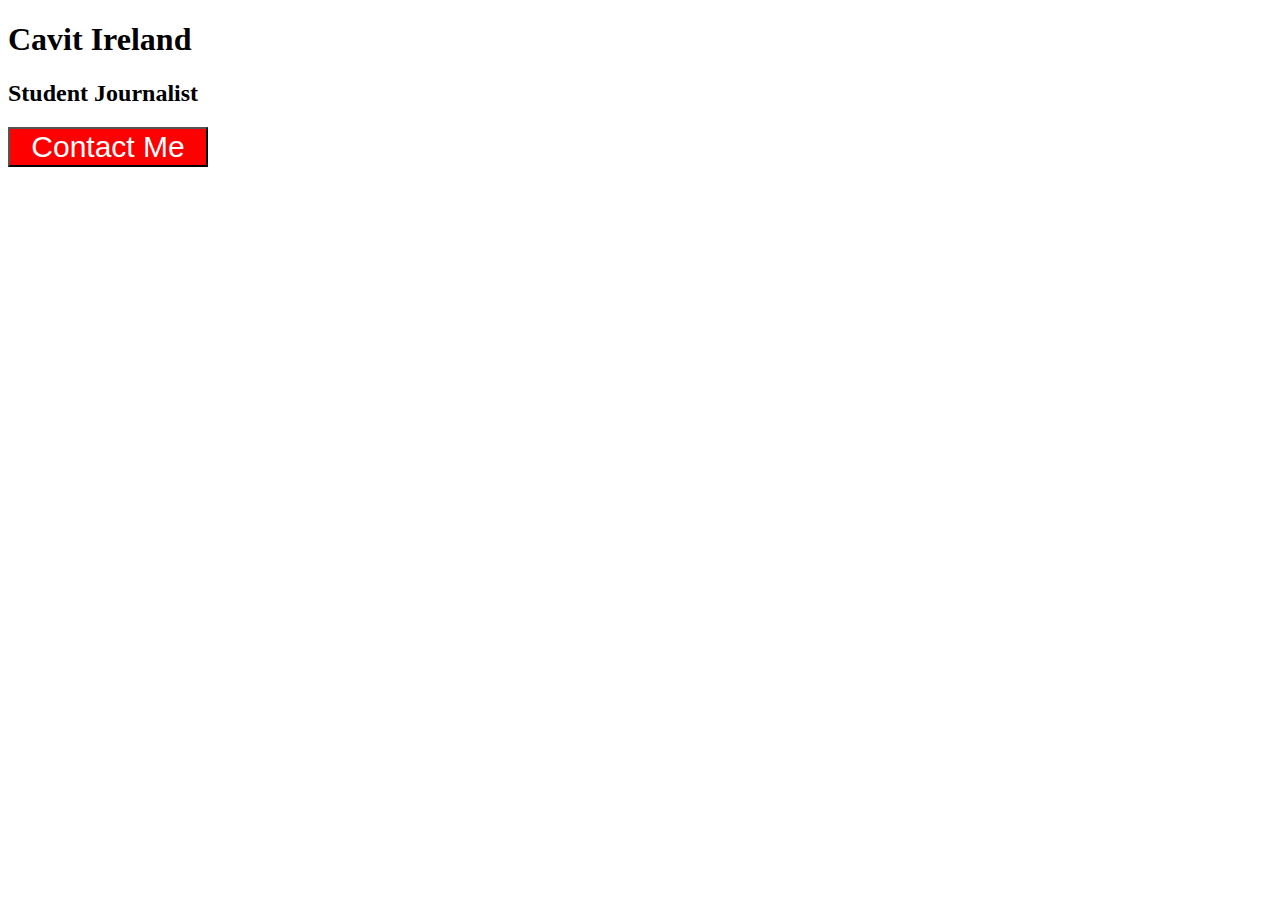
<file: button-assignment/index.html>
<!DOCTYPE html>
<html lang="en">
<head>    
    <title>Cavit Ireland Button</title>
</head>
    
    
<body>
    <h1>Cavit Ireland</h1>
    <h2>Student Journalist</h2>
    <button>Contact Me</button>
    <link href="style.css" rel="stylesheet" />
</body>
    
</html>
</file>
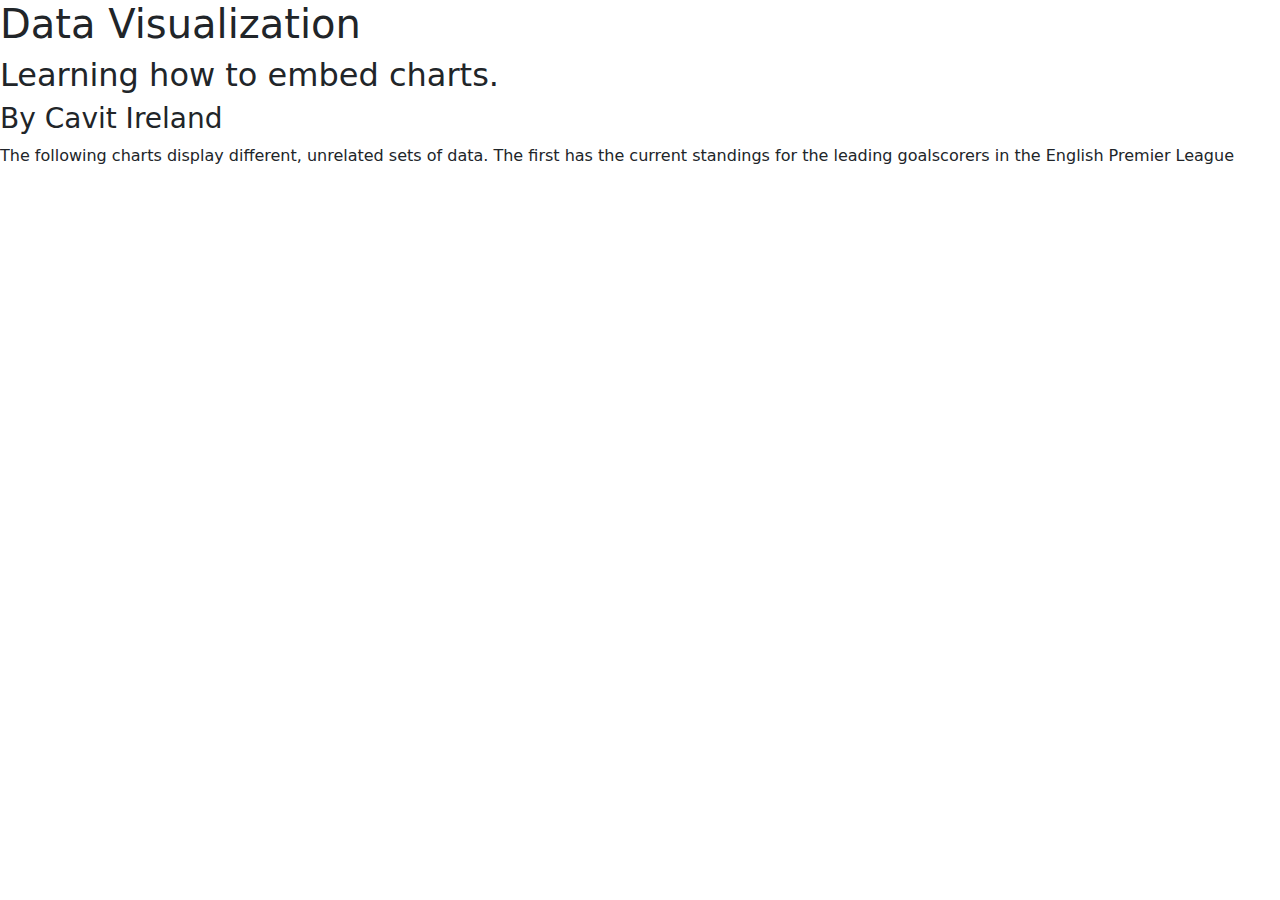
<file: data-visualization-assignment/index.html>
<!DOCTYPE html>
<html lang="en">
 
<head>
    
    <meta charset="utf-8">
    <meta name="viewport" content="width=device-width, initial-scale=1, shrink-to-fit=no">

<!-- Bootstrap CSS -->
<link href="https://cdn.jsdelivr.net/npm/bootstrap@5.3.3/dist/css/bootstrap.min.css" rel="stylesheet" integrity="sha384-QWTKZyjpPEjISv5WaRU9OFeRpok6YctnYmDr5pNlyT2bRjXh0JMhjY6hW+ALEwIH" crossorigin="anonymous">

    
</head>

<body>

    <h1>Data Visualization</h1>
    <h2>Learning how to embed charts.</h2>
    <h3>By Cavit Ireland</h3>
    <p>The following charts display different, unrelated sets of data. The first has the current standings for the leading goalscorers in the English Premier League</p>

<div class="flourish-embed flourish-chart" data-src="visualisation/17568755"><script src="https://public.flourish.studio/resources/embed.js"></script></div>

</body>
    
</html>
</file>
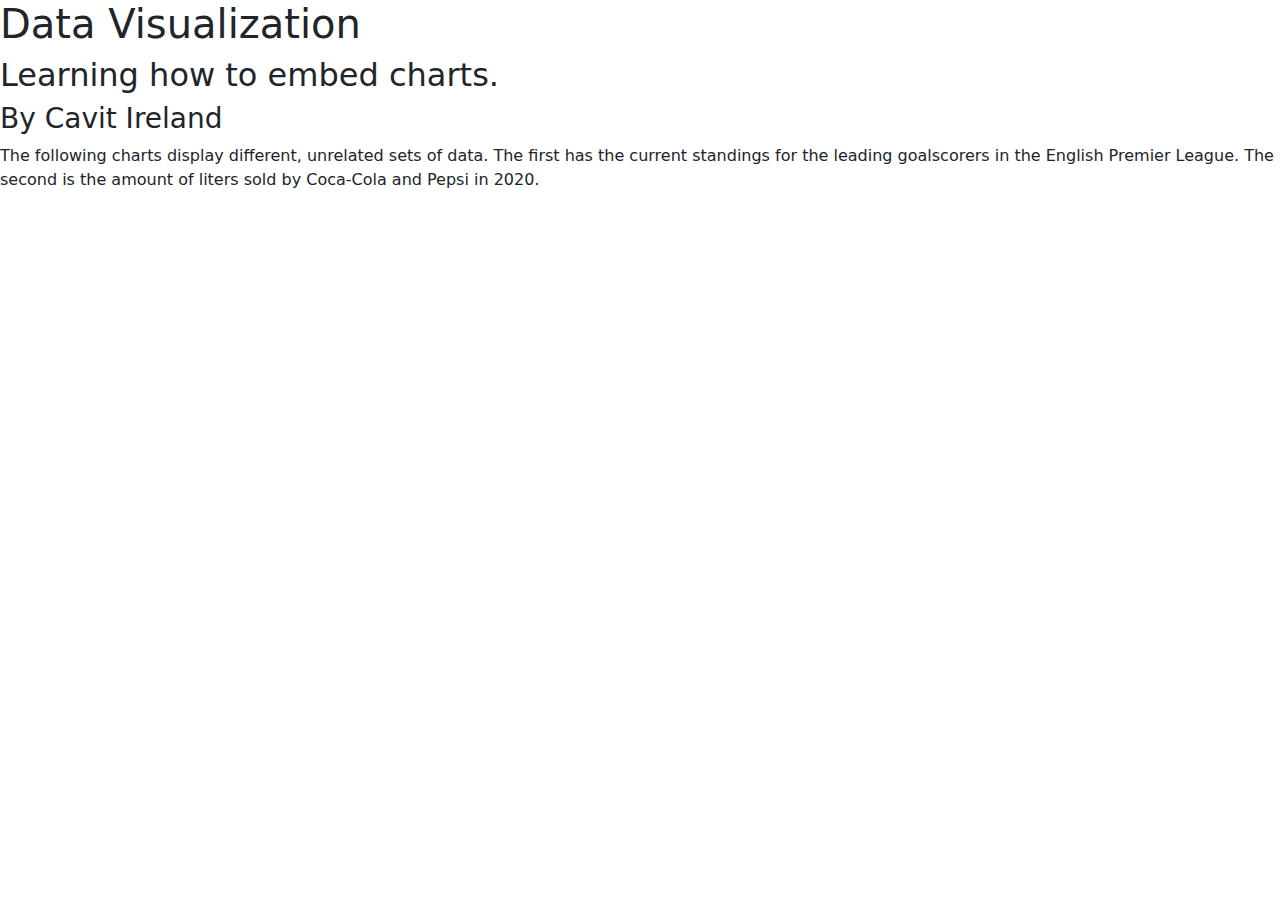
<file: data-viz-project/index.html>
<!DOCTYPE html>
<html lang="en">
 
<head>
    
    <meta charset="utf-8">
    <meta name="viewport" content="width=device-width, initial-scale=1, shrink-to-fit=no">

<!-- Bootstrap CSS -->
<link href="https://cdn.jsdelivr.net/npm/bootstrap@5.3.3/dist/css/bootstrap.min.css" rel="stylesheet" integrity="sha384-QWTKZyjpPEjISv5WaRU9OFeRpok6YctnYmDr5pNlyT2bRjXh0JMhjY6hW+ALEwIH" crossorigin="anonymous">

    
</head>

<body>

    <h1>Data Visualization</h1>
    <h2>Learning how to embed charts.</h2>
    <h3>By Cavit Ireland</h3>
    <p>The following charts display different, unrelated sets of data. The first has the current standings for the leading goalscorers in the English Premier League. The second is the amount of liters sold by Coca-Cola and Pepsi in 2020.</p>

<div class="flourish-embed flourish-chart" data-src="visualisation/17568755"><script src="https://public.flourish.studio/resources/embed.js"></script></div>
<div class="flourish-embed flourish-chart" data-src="visualisation/17657536"><script src="https://public.flourish.studio/resources/embed.js"></script></div>
</body>
    
</html>
</file>
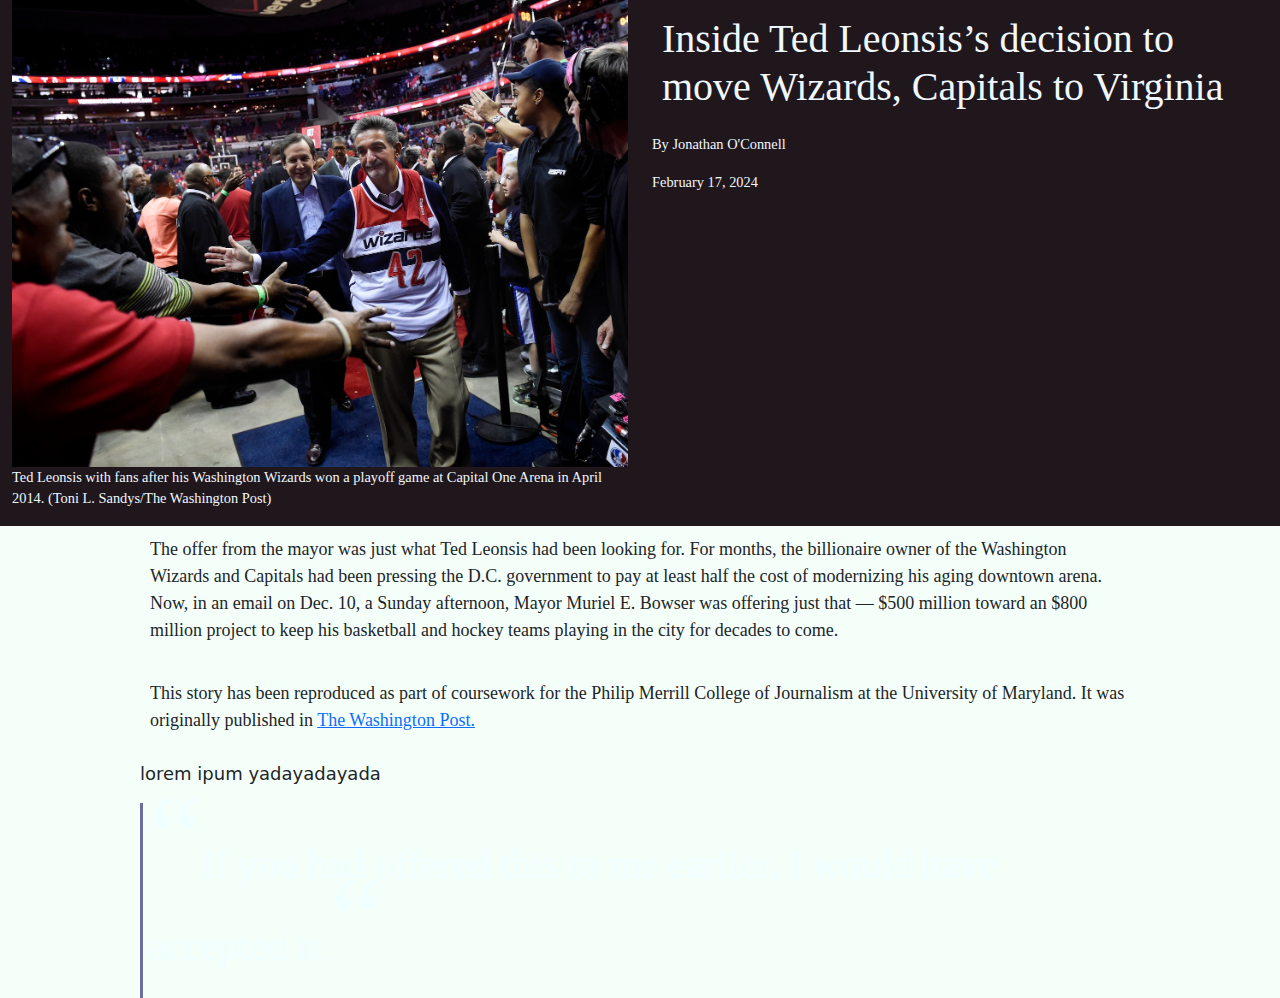
<file: final-project/index.html>
<!doctype html>
<html lang="en">
    <head>
        <meta charset="utf-8" />
        <meta
            name="viewport"
            content="width=device-width, initial-scale=1, shrink-to-fit=no" />

        <!-- Bootstrap CSS -->
        <link
            href="https://cdn.jsdelivr.net/npm/bootstrap@5.3.3/dist/css/bootstrap.min.css"
            rel="stylesheet"
            integrity="sha384-QWTKZyjpPEjISv5WaRU9OFeRpok6YctnYmDr5pNlyT2bRjXh0JMhjY6hW+ALEwIH"
            crossorigin="anonymous" />

        <link href="style.css" rel="stylesheet" />
    </head>

    <body>
        <div class="container-fluid" id="topper">
            <div class="row">
                <div class="col-sm-6">
                    <img src="ted.leonsis.jpeg" alt="owner" class="image" />
                    <p class="caption" id="hifive">
                        Ted Leonsis with fans after his Washington Wizards won a
                        playoff game at Capital One Arena in April 2014. (Toni
                        L. Sandys/The Washington Post)
                    </p>
                </div>

                <div class="col-sm-6">
                    <h1>
                        Inside Ted Leonsis’s decision to move Wizards, Capitals
                        to Virginia
                    </h1>
                    <p class="caption" id="byline">By Jonathan O'Connell</p>
                    <p class="caption" id="date">February 17, 2024</p>
                   
                </div>
            </div>
        </div>
        <div class="container-fluid" id="content">
            <div class="row">
                <div class="col">
                     <p class="bodyparagraph">
                        The offer from the mayor was just what Ted Leonsis had
                        been looking for. For months, the billionaire owner of
                        the Washington Wizards and Capitals had been pressing
                        the D.C. government to pay at least half the cost of
                        modernizing his aging downtown arena. Now, in an email
                        on Dec. 10, a Sunday afternoon, Mayor Muriel E. Bowser
                        was offering just that — $500 million toward an $800
                        million project to keep his basketball and hockey teams
                        playing in the city for decades to come.
                    </p>
                    <p class="bodyparagraph">
                        This story has been reproduced as part of coursework for
                        the Philip Merrill College of Journalism at the
                        University of Maryland. It was originally published in
                        <a
                            href="https://www.washingtonpost.com/investigations/2024/02/17/wizards-capitals-leonsis-bowser-youngkin/"
                            target="_blank"
                            >The Washington Post.</a
                        >
                    </p>
                    <p>lorem ipum yadayadayada</p>
                    <div class="pullquote">
                        <p>
                            <span class="quotemark">&ldquo;</span>If you had
                            offered this to me earlier, I would have accepted
                            it.<span class="quotemark">&ldquo;</span>
                        </p>
                    </div>
                </div>
            </div>
        </div>
    </body>
</html>
</file>
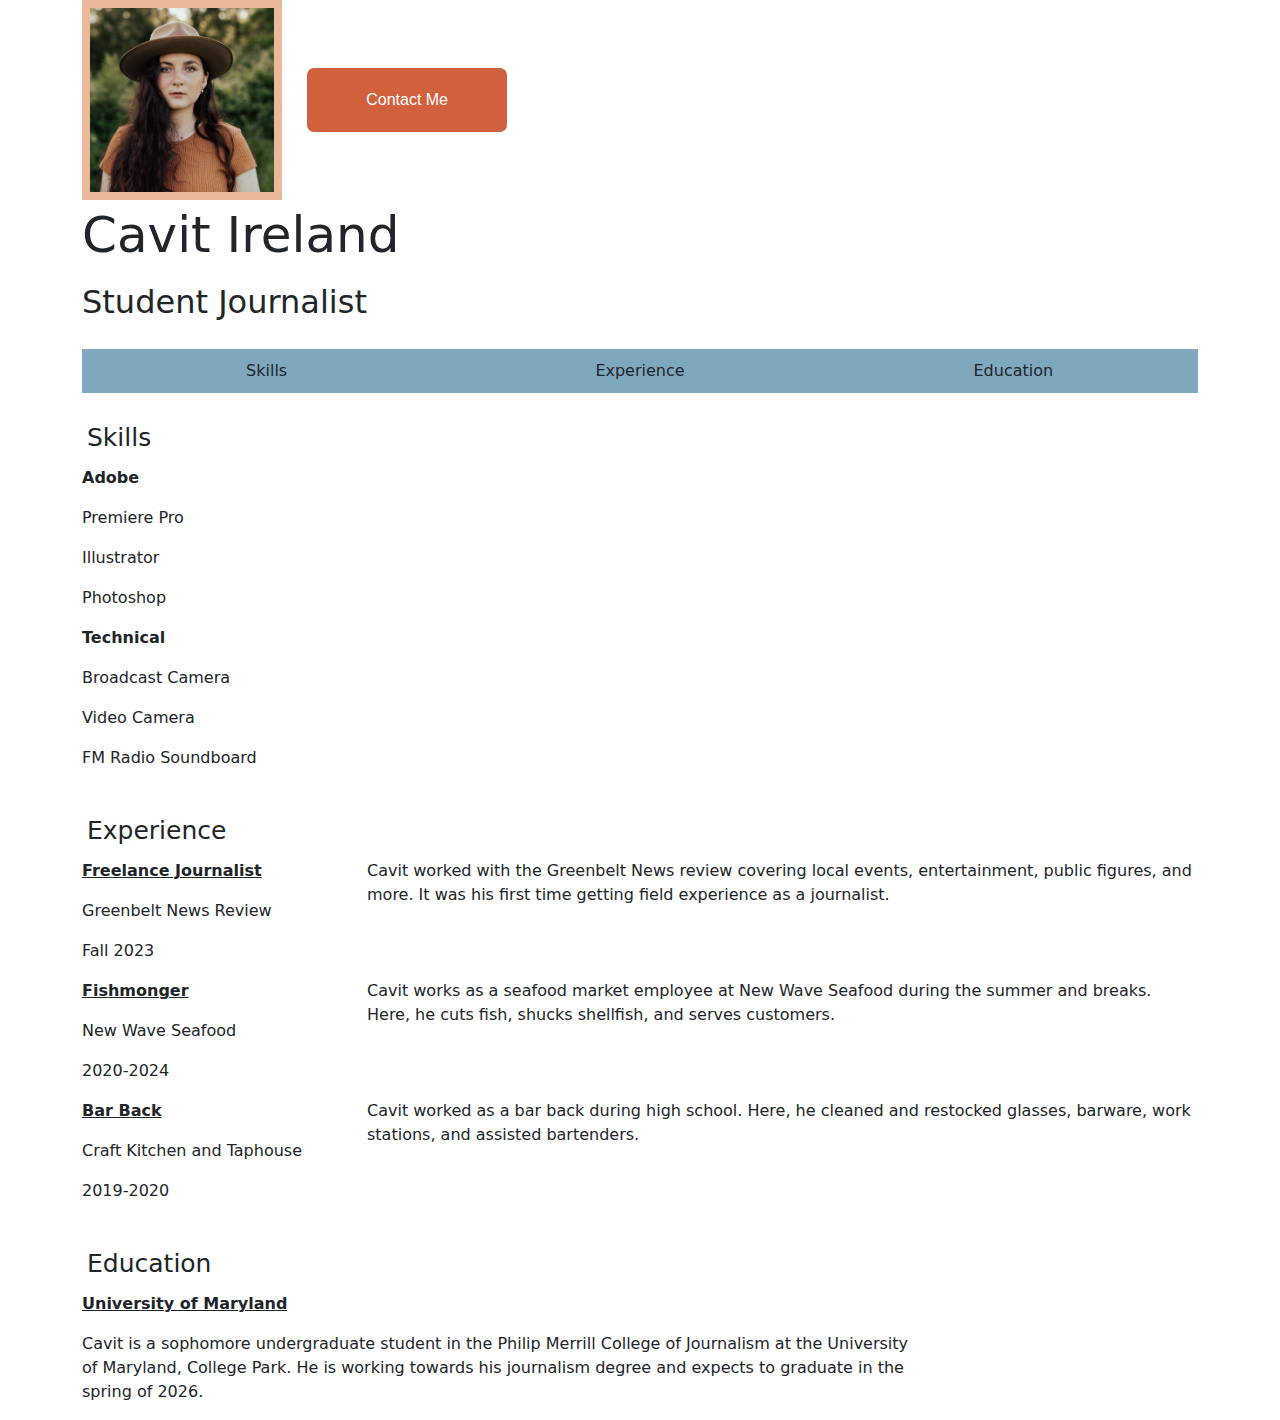
<file: online-portfolio/index.html>
<!DOCTYPE html>
<html lang="en">
    <head>
        <meta charset="UTF-8" />
        <title>Cavit Ireland Portfolio</title>
        <link rel="preconnect" href="https://fonts.googleapis.com" />
        <link rel="preconnect" href="https://fonts.gstatic.com" crossorigin />
        <link
            href="https://fonts.googleapis.com/css2?family=Martian+Mono:wght@100..800&family=Source+Code+Pro:ital,wght@0,200..900;1,200..900&display=swap"
            rel="stylesheet" />

        <link
            href="https://cdn.jsdelivr.net/npm/bootstrap@5.3.3/dist/css/bootstrap.min.css"
            rel="stylesheet"
            integrity="sha384-QWTKZyjpPEjISv5WaRU9OFeRpok6YctnYmDr5pNlyT2bRjXh0JMhjY6hW+ALEwIH"
            crossorigin="anonymous" />
        <meta name="viewport" content="width=device-width, initial-scale=1" />
        <link href="style.css" rel="stylesheet" />
    </head>
    <body>
        <div class="container" id="topper">
            <div class="row">
                <div class="col-sm-9">
                    <img
                        src="online-portfolio-image.jpeg"
                        alt="cavit ireland headshot" />
                    <button>Contact Me</button>
                </div>

                <div class="col-sm-9"><h1>Cavit Ireland</h1></div>
                <h2>Student Journalist</h2>
            </div>
        </div>
        <div class="container">
            <div class="row">
                <div class="col-6"></div>
                <div class="col-6"></div>
            </div>
            <div class="container-fluid" id="nav">
                <div class="row">
                    <div class="col-4" id="skillsnav" a href="#skills">
                        Skills
                    </div>
                    <div class="col-4" id="expnav" a href="#experience">
                        Experience
                    </div>
                    <div class="col-4" id="edunav" a href="#education">
                        Education
                    </div>
                </div>
            </div>
        </div>
        <div class="container">
            <div class="row">
                <div class="col-2"><h3 id="skills">Skills</h3></div> </div>
            <div class="row">
                <div class="col-md-12"><p id="adobe">Adobe</p>
                <p>Premiere Pro</p>
                    <p>Illustrator</p>
                    <p>Photoshop</p>
                    
                    <p id=tech>Technical</p>
                    <p id=broadcast> Broadcast Camera </p>
                    <p id=videocam> Video Camera</p>
                    <p id=radio> FM Radio Soundboard</p>
                </div>
            </div>
                
                <div class="row">
                    <div class="col-2"><h4 id="experience">Experience</h4></div>                    
                    </div>
            <div class="row">
            <div class="col-sm-3">
                <p class="jobtitle" id="jobtitle">Freelance Journalist</p>
                <p>Greenbelt News Review</p>
                <p>Fall 2023</p>  
                </div>
                <div class="col-sm-9">
                <p>Cavit worked with the Greenbelt News review covering local events, entertainment, public figures, and more. It was his first time getting field experience as a journalist.</p></div>
            </div>
              <div class="row">
            <div class="col-sm-3">
                <p class="jobtitle" id="jobtitle">Fishmonger</p>
                <p>New Wave Seafood</p>
                <p>2020-2024</p>  
                </div>
                  <div class="col-sm-9">
                <p>Cavit  works as a seafood market employee at New Wave Seafood during the summer and breaks. Here, he cuts fish, shucks shellfish, and serves customers.</p></div>
            </div>
             <div class="row">
            <div class="col-sm-3">
                <p class="jobtitle" id="jobtitle">Bar Back</p>
                <p>Craft Kitchen and Taphouse</p>
                <p>2019-2020</p>  
                </div>
                  <div class="col-sm-9">
                <p>Cavit  worked as a bar back during high school. Here, he cleaned and restocked glasses, barware, work stations, and assisted bartenders.</p></div>
            </div>
                    
              
                <div class="row">
                    <div class="col-2"><h5 id="education">Education</h5></div>
                    <p id= "umd">University of Maryland</p>
                </div>
            <div class="col-sm-9">
                <p>Cavit is a sophomore undergraduate student in the Philip Merrill College of Journalism at the University of Maryland, College Park. He is working towards his journalism degree and expects to graduate in the spring of 2026.</p>
            </div>
        </div>
    </body>
</html>
</file>
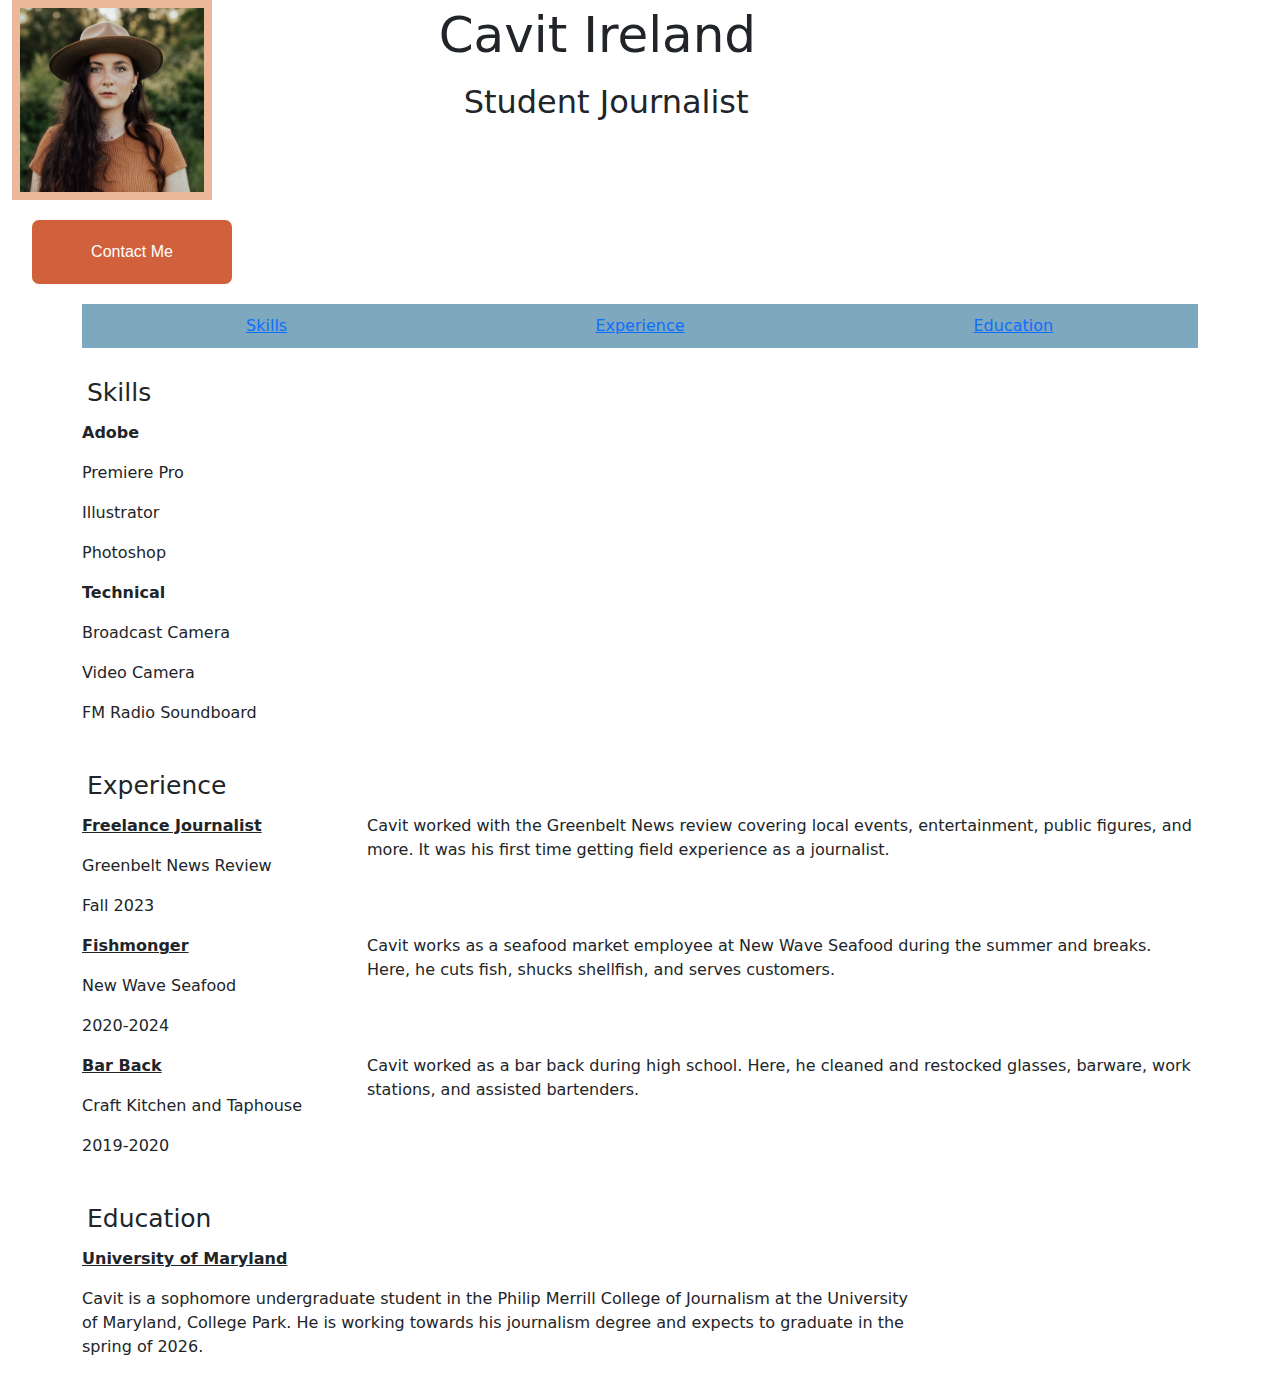
<file: Ireland - Online Portfolio/online-portfolio/index.html>
<!DOCTYPE html>
<html lang="en">
    <head>
        <meta charset="UTF-8" />
        <title>Cavit Ireland Portfolio</title>
        <link rel="preconnect" href="https://fonts.googleapis.com" />
        <link rel="preconnect" href="https://fonts.gstatic.com" crossorigin />
        <link
            href="https://fonts.googleapis.com/css2?family=Martian+Mono:wght@100..800&family=Source+Code+Pro:ital,wght@0,200..900;1,200..900&display=swap"
            rel="stylesheet" />

        <link
            href="https://cdn.jsdelivr.net/npm/bootstrap@5.3.3/dist/css/bootstrap.min.css"
            rel="stylesheet"
            integrity="sha384-QWTKZyjpPEjISv5WaRU9OFeRpok6YctnYmDr5pNlyT2bRjXh0JMhjY6hW+ALEwIH"
            crossorigin="anonymous" />
        <meta name="viewport" content="width=device-width, initial-scale=1" />
        <link href="style.css" rel="stylesheet" />
    </head>
    <body>
        <div class="container-fluid" id="topper">
            <div class="row">
                <div class="col-sm-4">
                    <img
                        src="online-portfolio-image.jpeg"
                        alt="cavit ireland headshot" />
                    <button>Contact Me</button>
                </div>
             

                <div class="col-sm-8"><h1>Cavit Ireland</h1>
                <h2>Student Journalist</h2></div>
            </div>
        </div>
        <div class="container">
            <div class="row">
                <div class="col-6"></div>
                <div class="col-6"></div>
            </div>
            <div class="container-fluid" id="nav">
                <div class="row">
                    <a class="col-sm-4" id="skillsnav" a href="#skills">
                        Skills
                    </a>
                    <a class="col-sm-4" id="expnav"  href="#experience">
                        Experience
                    </a>
                    <a class="col-sm-4" id="edunav" a href="#education">
                        Education
                    </a>
                </div>
            </div>
        </div>
        <div class="container">
            <div class="row">
                <div class="col-2"><h3 id="skills">Skills</h3></div> </div>
            <div class="row">
                <div class="col-md-12"><p id="adobe">Adobe</p>
                <p>Premiere Pro</p>
                    <p>Illustrator</p>
                    <p>Photoshop</p>
                    
                    <p id=tech>Technical</p>
                    <p id=broadcast> Broadcast Camera </p>
                    <p id=videocam> Video Camera</p>
                    <p id=radio> FM Radio Soundboard</p>
                </div>
            </div>
                
                <div class="row">
                    <div class="col-2"><h4 id="experience">Experience</h4></div>                    
                    </div>
            <div class="row">
            <div class="col-sm-3">
                <p class="jobtitle" id="jobtitle">Freelance Journalist</p>
                <p>Greenbelt News Review</p>
                <p>Fall 2023</p>  
                </div>
                <div class="col-sm-9">
                <p>Cavit worked with the Greenbelt News review covering local events, entertainment, public figures, and more. It was his first time getting field experience as a journalist.</p></div>
            </div>
              <div class="row">
            <div class="col-sm-3">
                <p class="jobtitle" id="jobtitle">Fishmonger</p>
                <p>New Wave Seafood</p>
                <p>2020-2024</p>  
                </div>
                  <div class="col-sm-9">
                <p>Cavit  works as a seafood market employee at New Wave Seafood during the summer and breaks. Here, he cuts fish, shucks shellfish, and serves customers.</p></div>
            </div>
             <div class="row">
            <div class="col-sm-3">
                <p class="jobtitle" id="jobtitle">Bar Back</p>
                <p>Craft Kitchen and Taphouse</p>
                <p>2019-2020</p>  
                </div>
                  <div class="col-sm-9">
                <p>Cavit  worked as a bar back during high school. Here, he cleaned and restocked glasses, barware, work stations, and assisted bartenders.</p></div>
            </div>
                    
              
                <div class="row">
                    <div class="col-2"><h5 id="education">Education</h5></div>
                    <p id= "umd">University of Maryland</p>
                </div>
            <div class="col-sm-9">
                <p>Cavit is a sophomore undergraduate student in the Philip Merrill College of Journalism at the University of Maryland, College Park. He is working towards his journalism degree and expects to graduate in the spring of 2026.</p>
            </div>
        </div>
    </body>
</html>
</file>
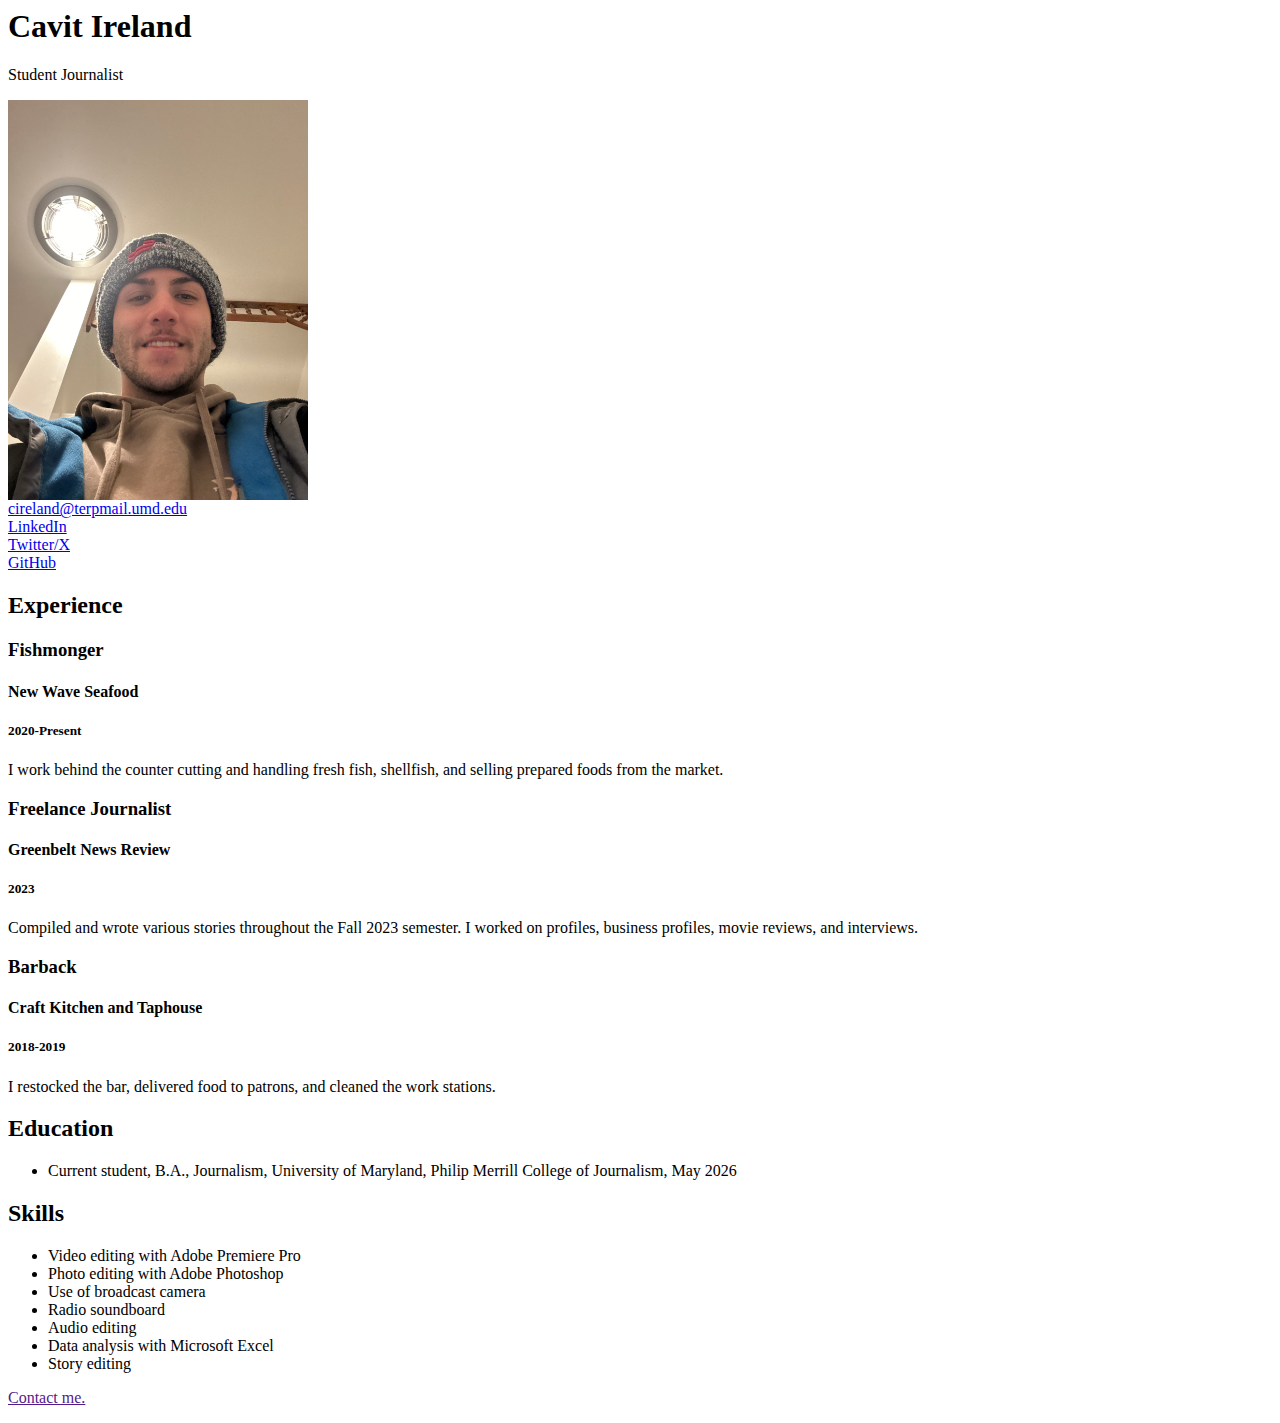
<file: resume.html>
<html>
    <head>
        <title>Cavit Ireland Resume</title>
    </head>
    <body>
        <!-- I built this myself -->
        <h1>Cavit Ireland</h1>
        <p>Student Journalist</p>
        <img
            src="CavitCodecademy.jpeg"
            alt="Cavit Ireland selfie"
            width="300" />

        <div id="contact">
            <a href="mailto:cireland@terpmail.umd.edu"
                >cireland@terpmail.umd.edu</a
            ><br />
            <a
                href="https://www.linkedin.com/in/cavit-ireland-91499a291/"
                target="_blank"
                >LinkedIn</a
            >
            <br />
            <a href="https://twitter.com/cavitireland_ " target="_blank"
                >Twitter/X</a
            >
            <br />
            <a href="https://github.com/cireland11" target="_blank">GitHub</a>
        </div>

        <h2>Experience</h2>
        <h3>Fishmonger</h3>
        <h4>New Wave Seafood</h4>
        <h5>2020-Present</h5>
        <p>
            I work behind the counter cutting and handling fresh fish, shellfish,
            and selling prepared foods from the market.
        </p>

        <h3>Freelance Journalist</h3>
        <h4>Greenbelt News Review</h4>
        <h5>2023</h5>
        <p>
            Compiled and wrote various stories throughout the Fall 2023
            semester. I worked on profiles, business profiles, movie reviews,
            and interviews.
        </p>

        <h3>Barback</h3>
        <h4>Craft Kitchen and Taphouse</h4>
        <h5>2018-2019</h5>
        <p>
            I restocked the bar, delivered food to patrons, and cleaned the work
            stations.
        </p>

        <h2>Education</h2>
        <ul>
            <li>
                Current student, B.A., Journalism, University of Maryland,
                Philip Merrill College of Journalism, May 2026
            </li>
        </ul>
        <h2>Skills</h2>
        <ul>
            <li>Video editing with Adobe Premiere Pro</li>
            <li>Photo editing with Adobe Photoshop</li>
            <li>Use of broadcast camera</li>
            <li>Radio soundboard</li>
            <li>Audio editing</li>
            <li>Data analysis with Microsoft Excel</li>
            <li>Story editing</li>
        </ul>

        <p><a href="">Contact me.</a></p>
    </body>
</html>
</file>
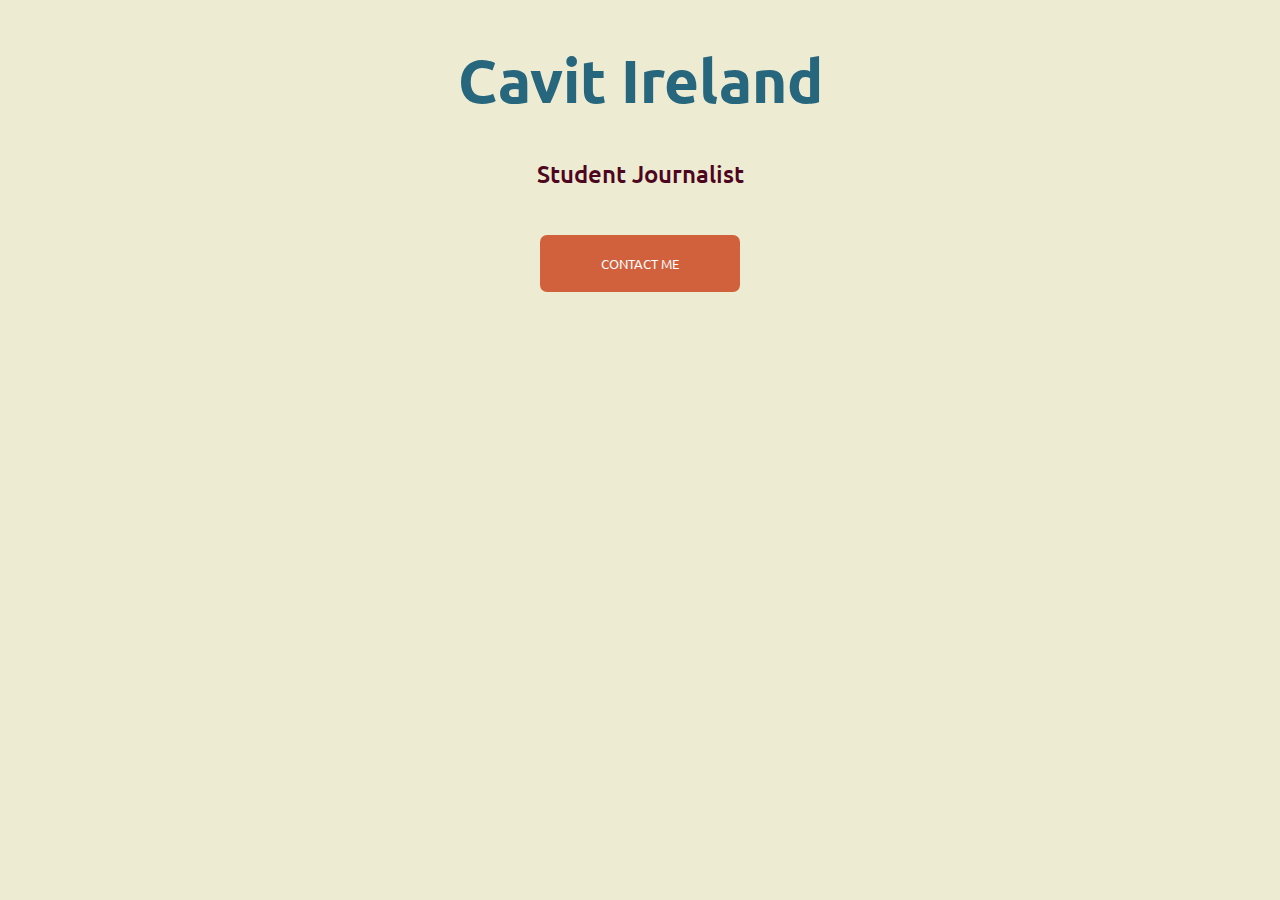
<file: contact-me-button/contact-me-button.html>
<!DOCTYPE html>
<html lang="en">
<head>
    <link href="style.css" rel="stylesheet">
    <link rel="preconnect" href="https://fonts.googleapis.com">
<link rel="preconnect" href="https://fonts.gstatic.com" crossorigin>
<link href="https://fonts.googleapis.com/css2?family=Ubuntu:ital,wght@0,300;0,400;0,500;0,700;1,300;1,400;1,500;1,700&display=swap" rel="stylesheet">
    <title>Cavit Ireland Button</title>
</head>
    
<body>
   <h1>Cavit Ireland</h1>
   <h2>Student Journalist</h2>    
    <button>CONTACT ME</button>
</body>
    
</html>
</file>
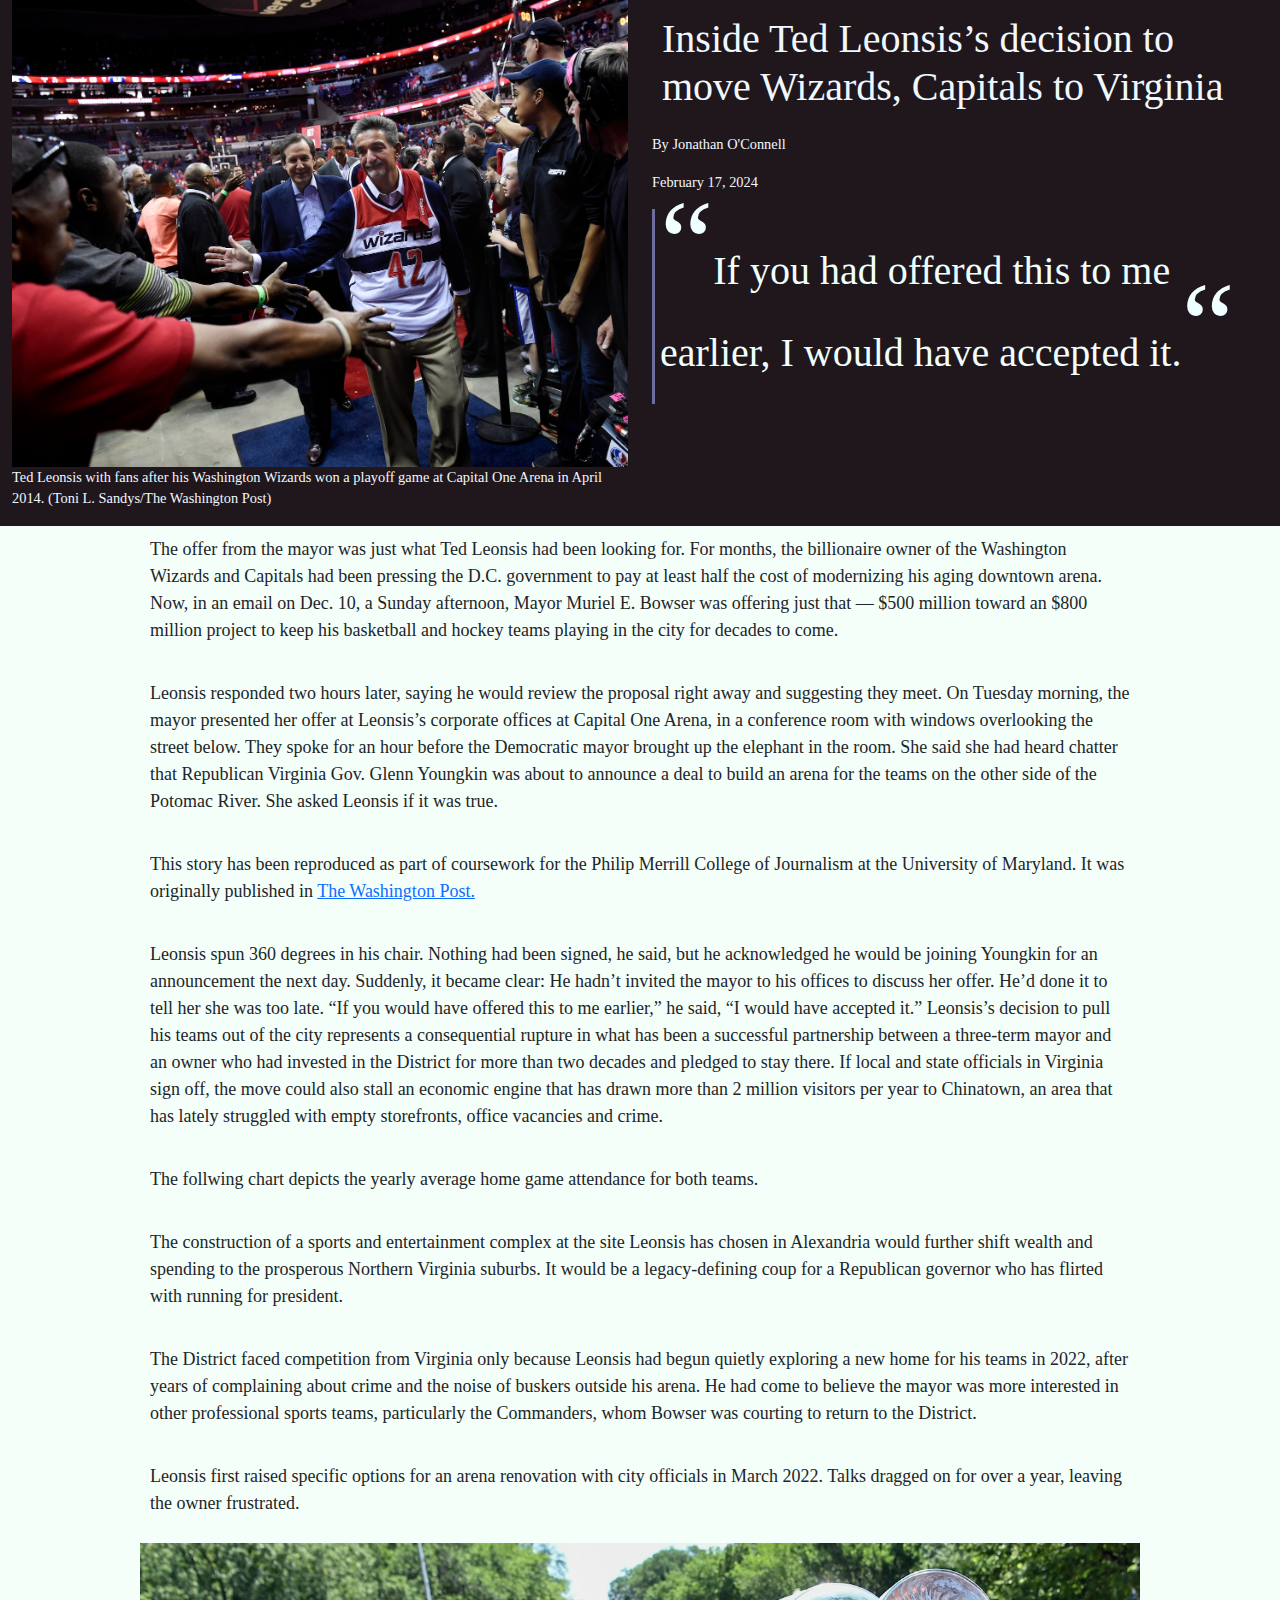
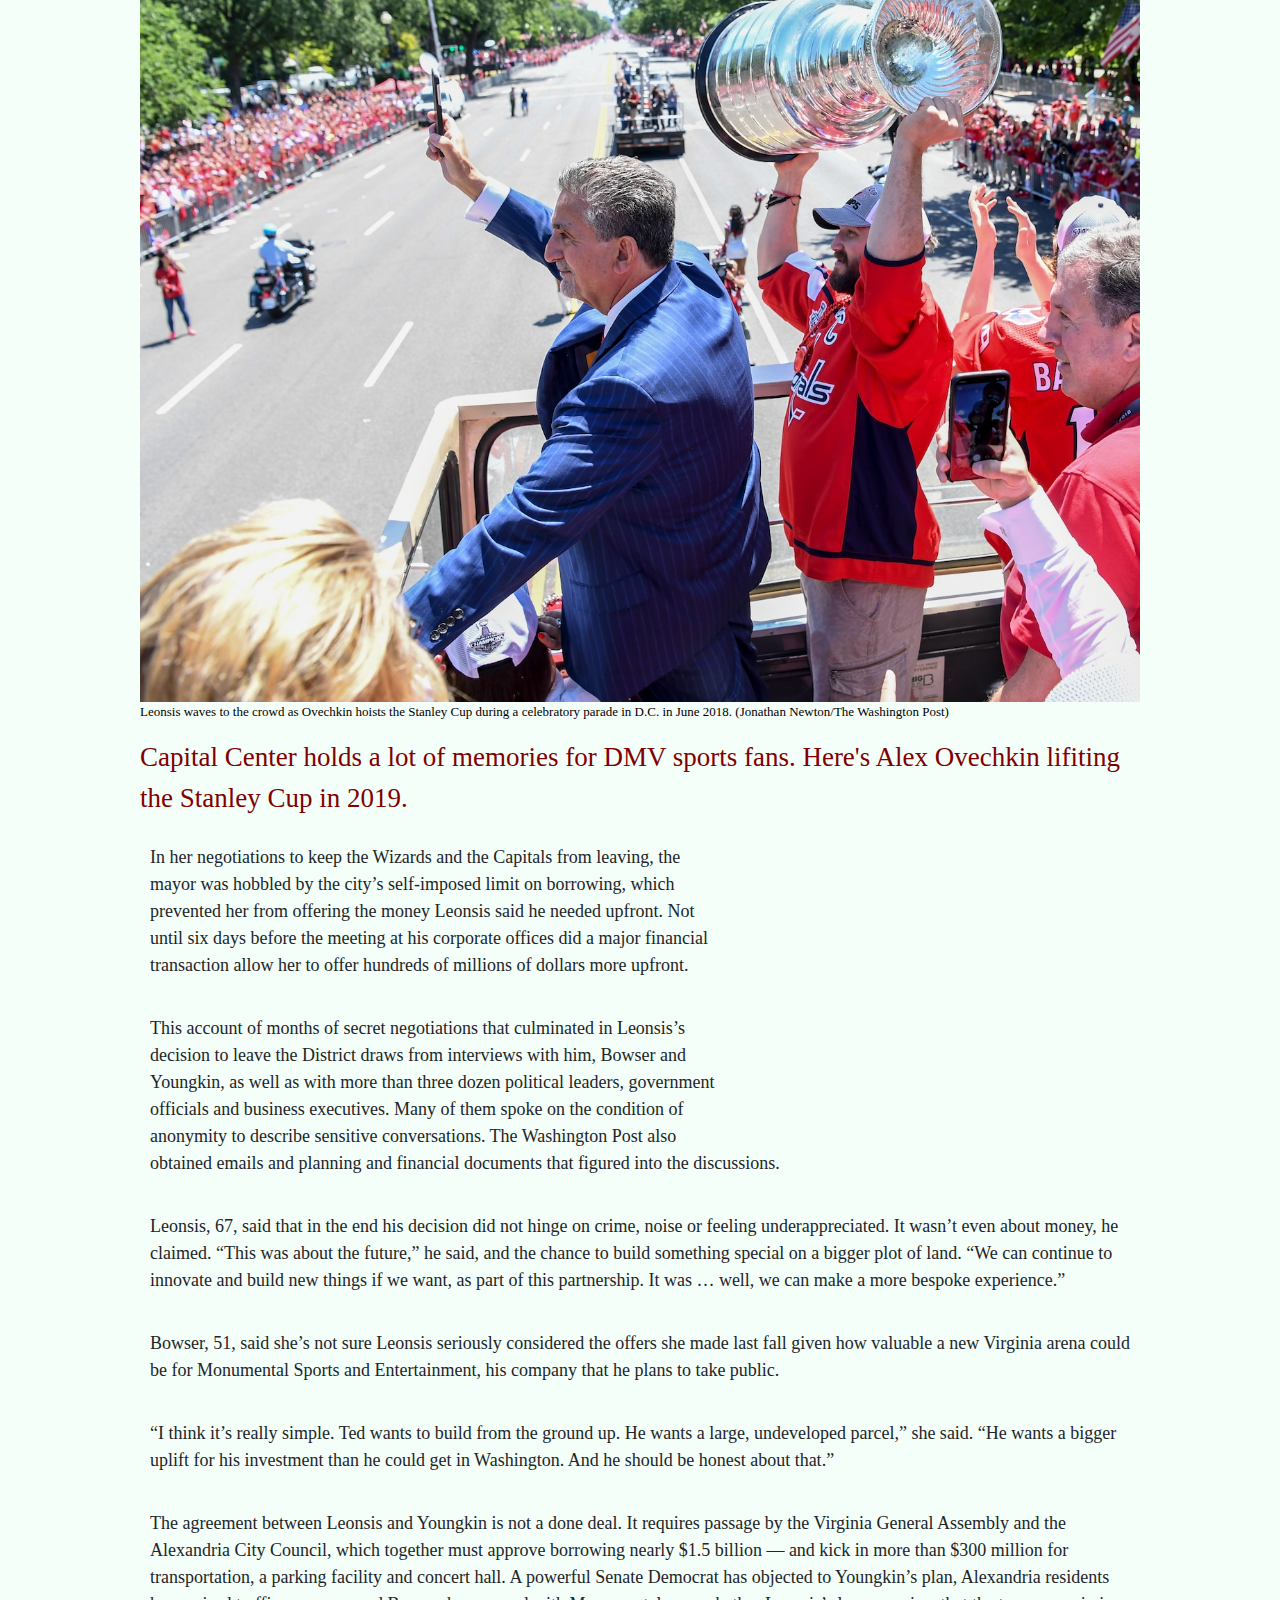
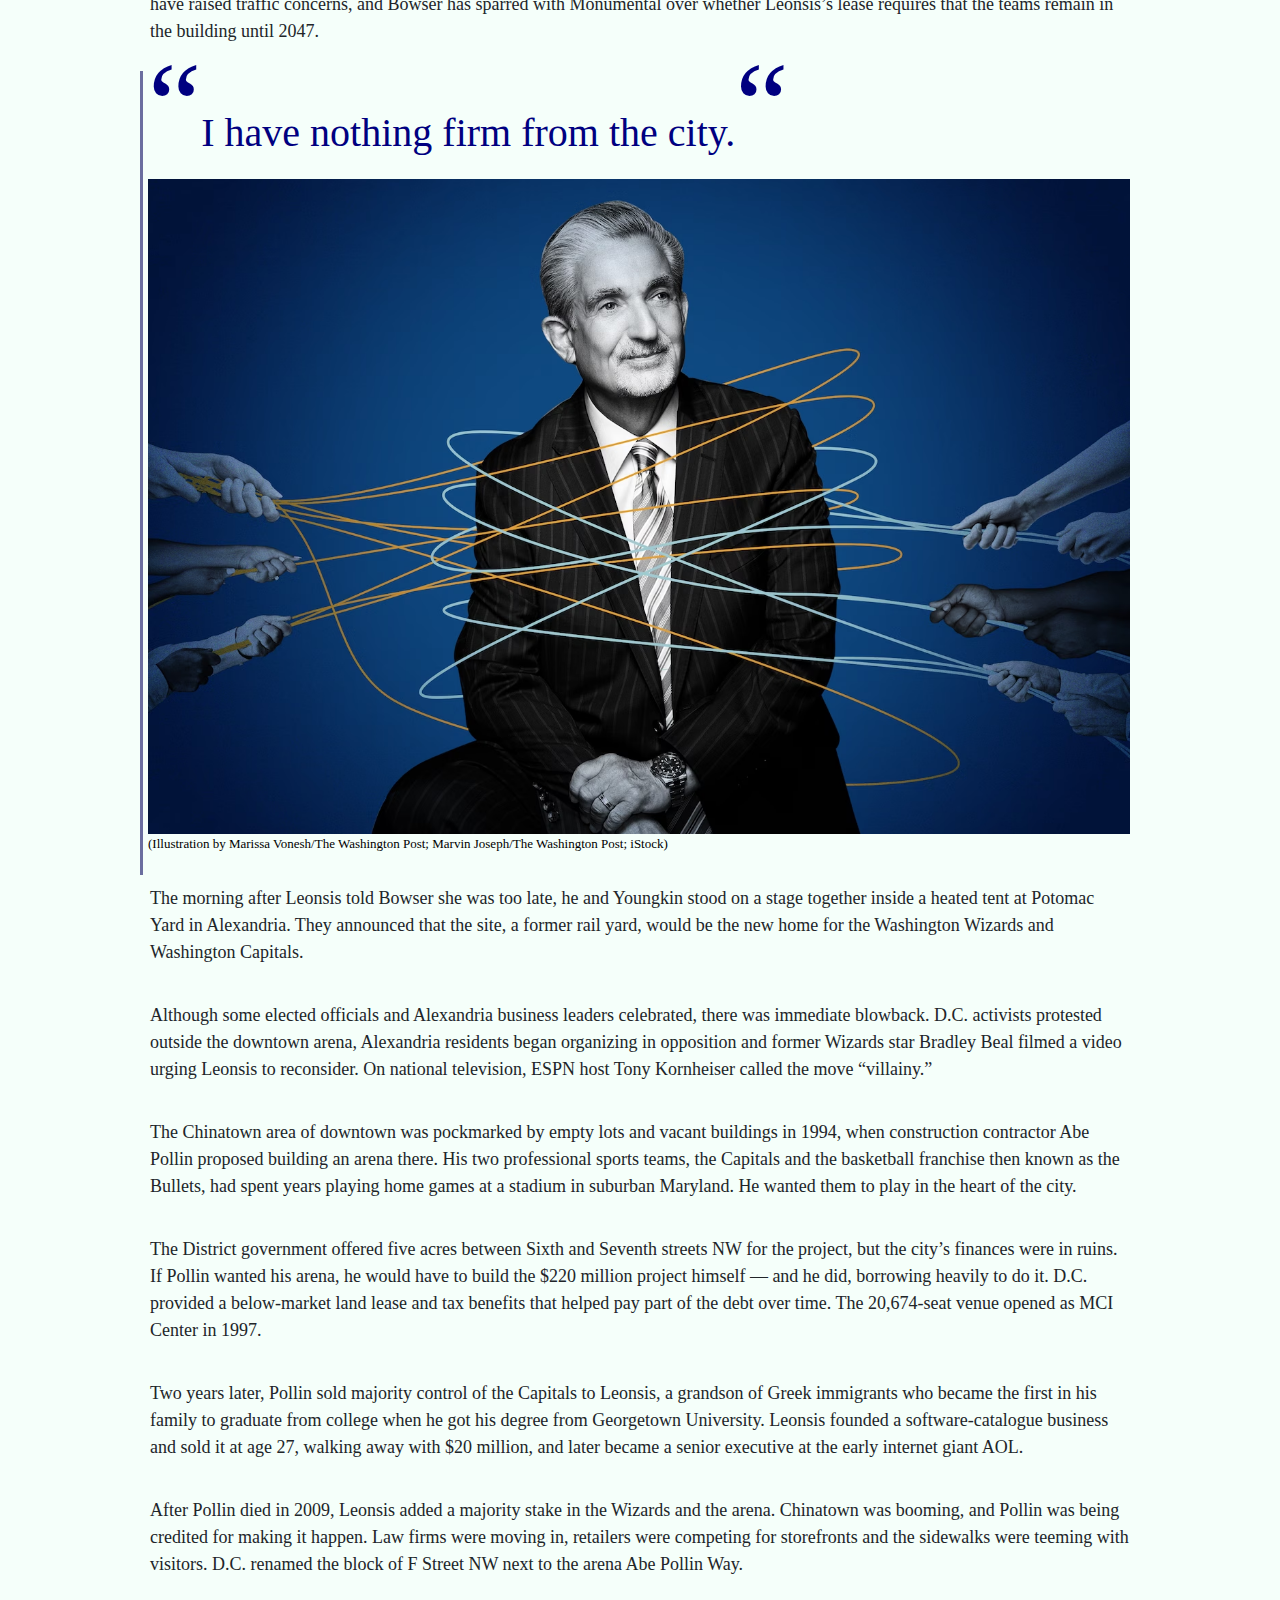
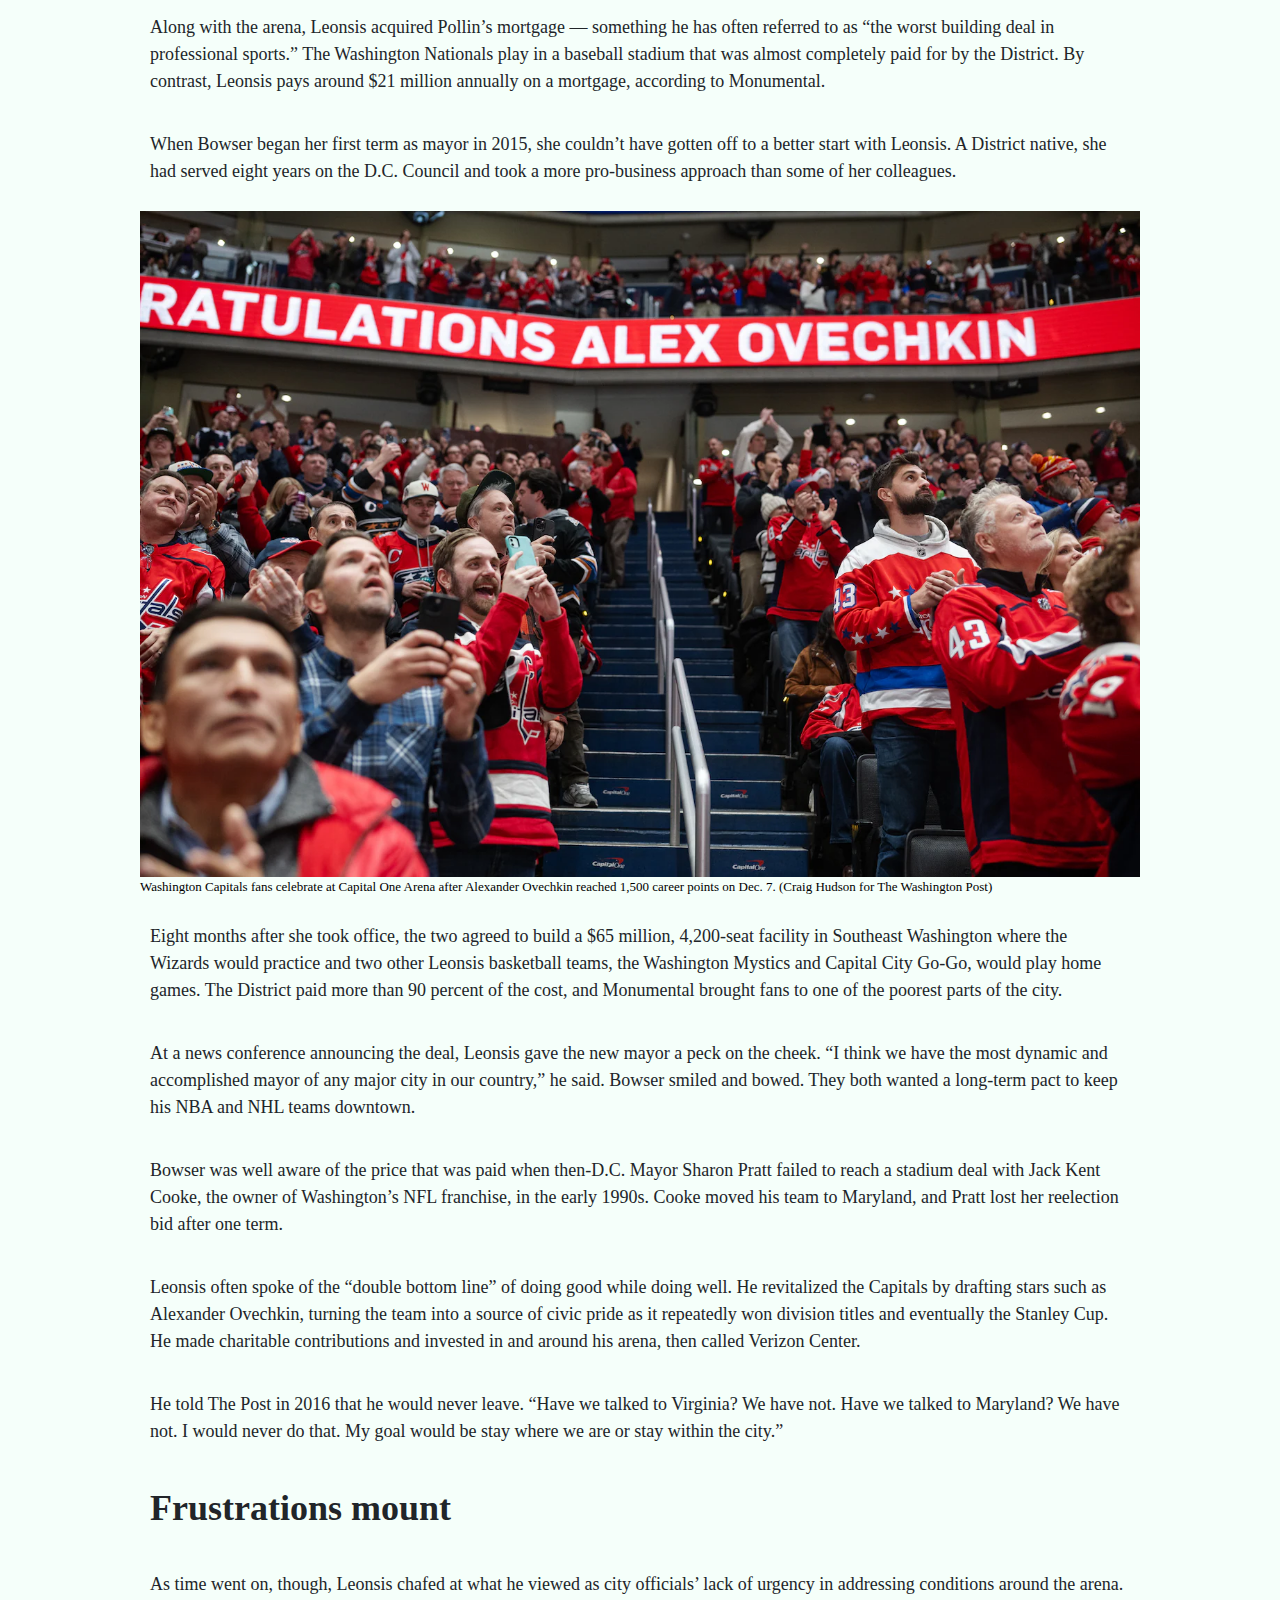
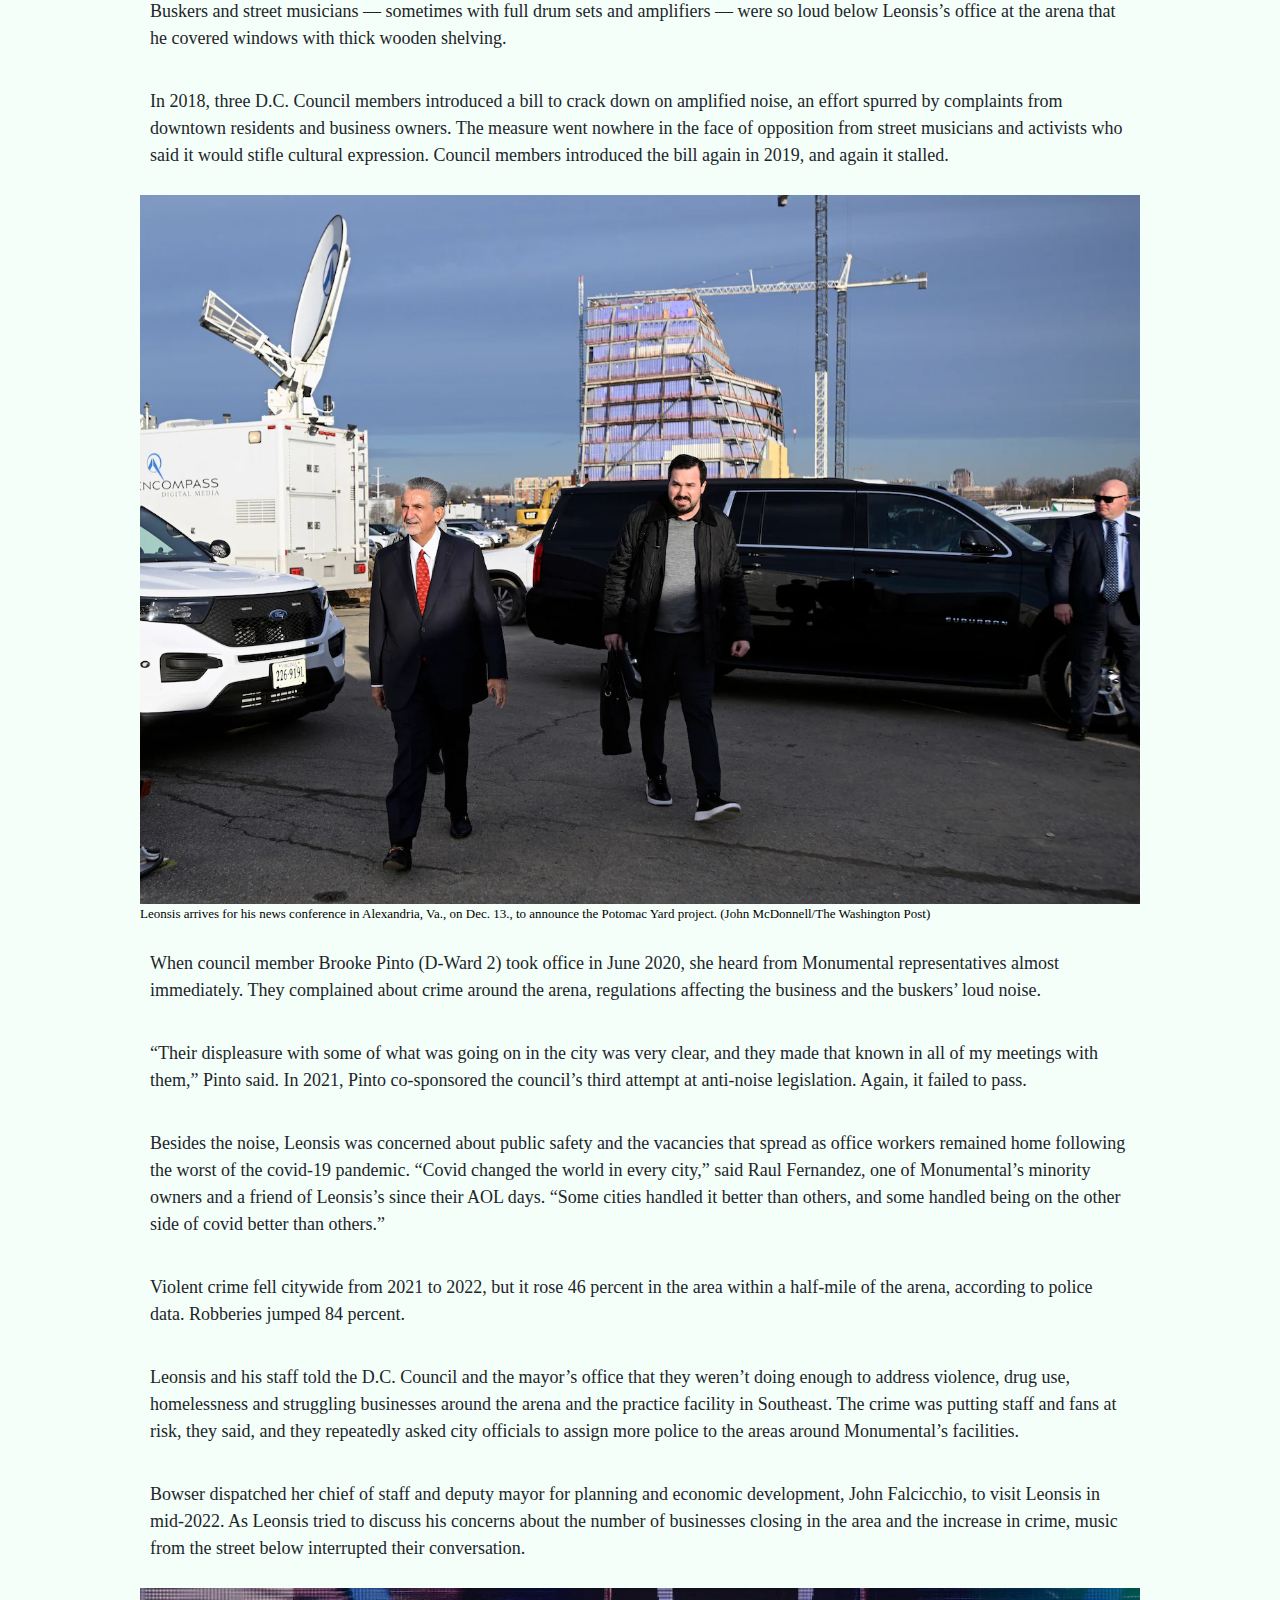
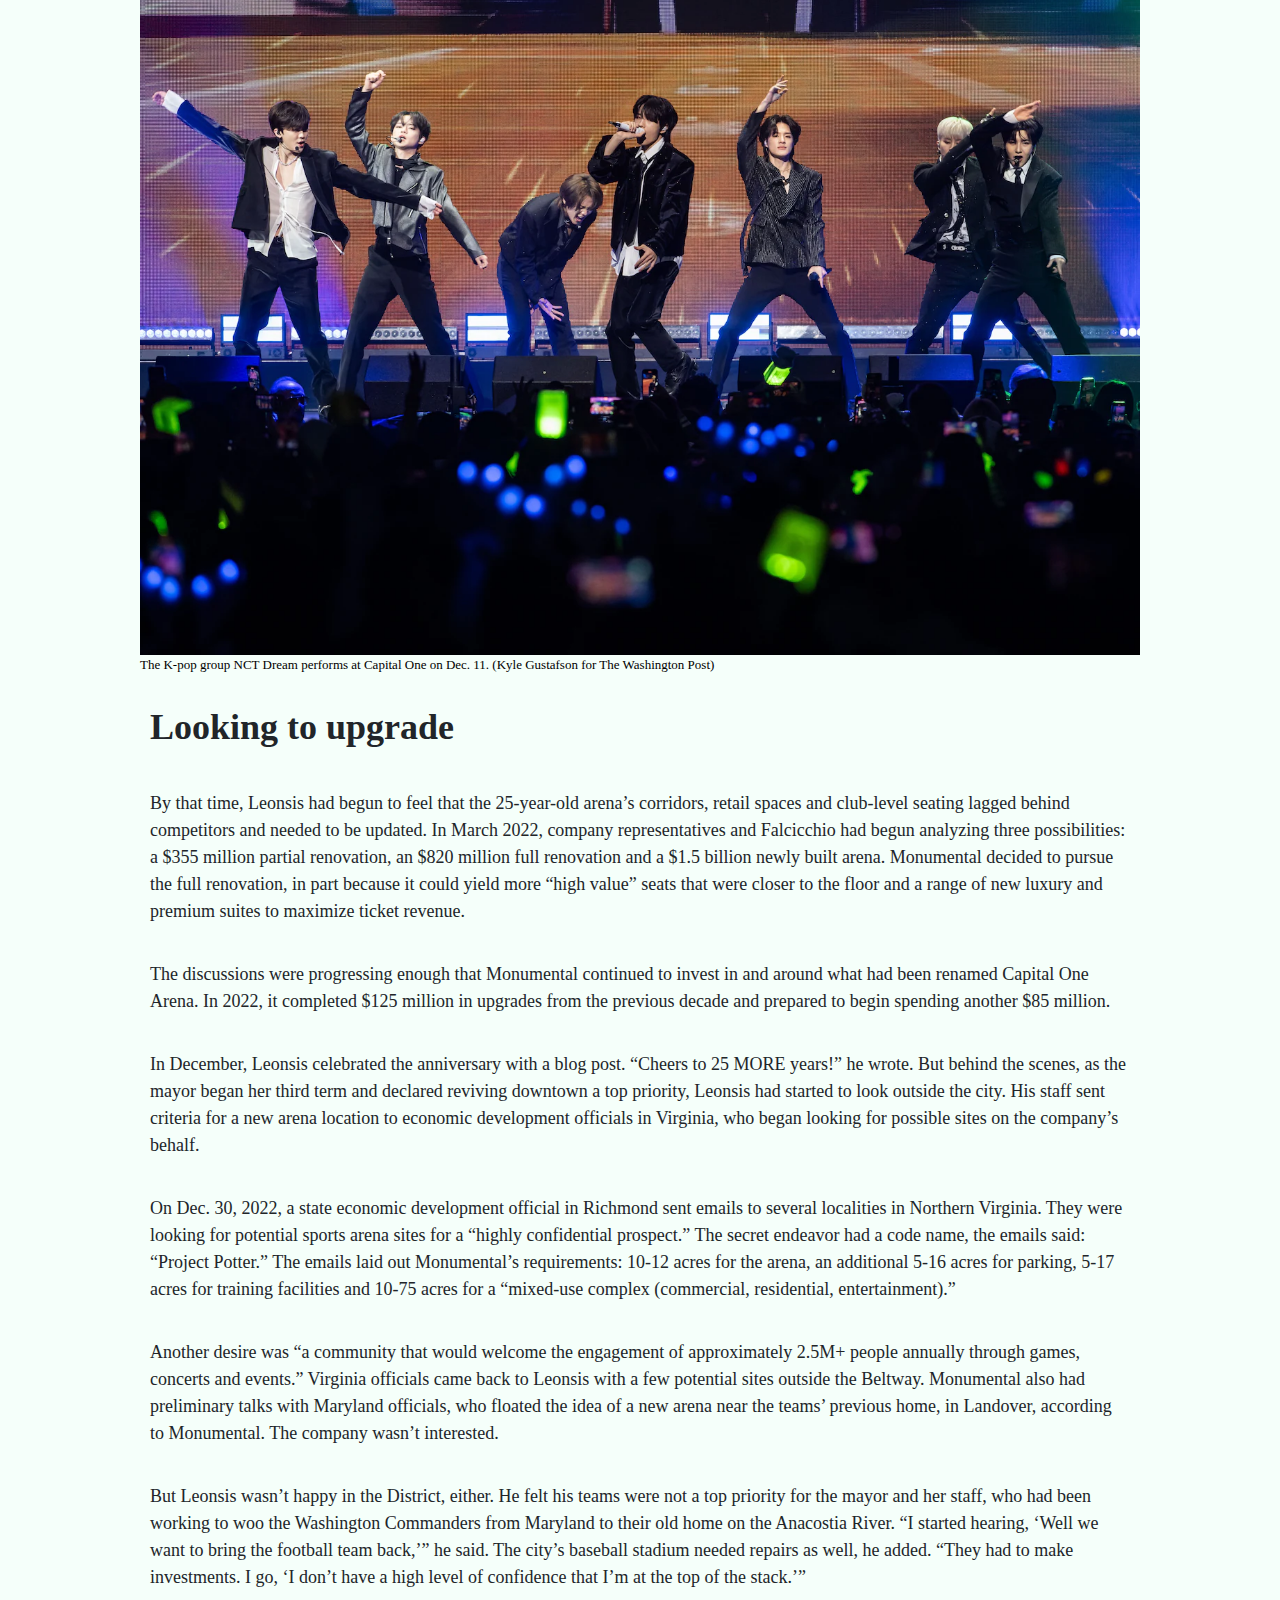
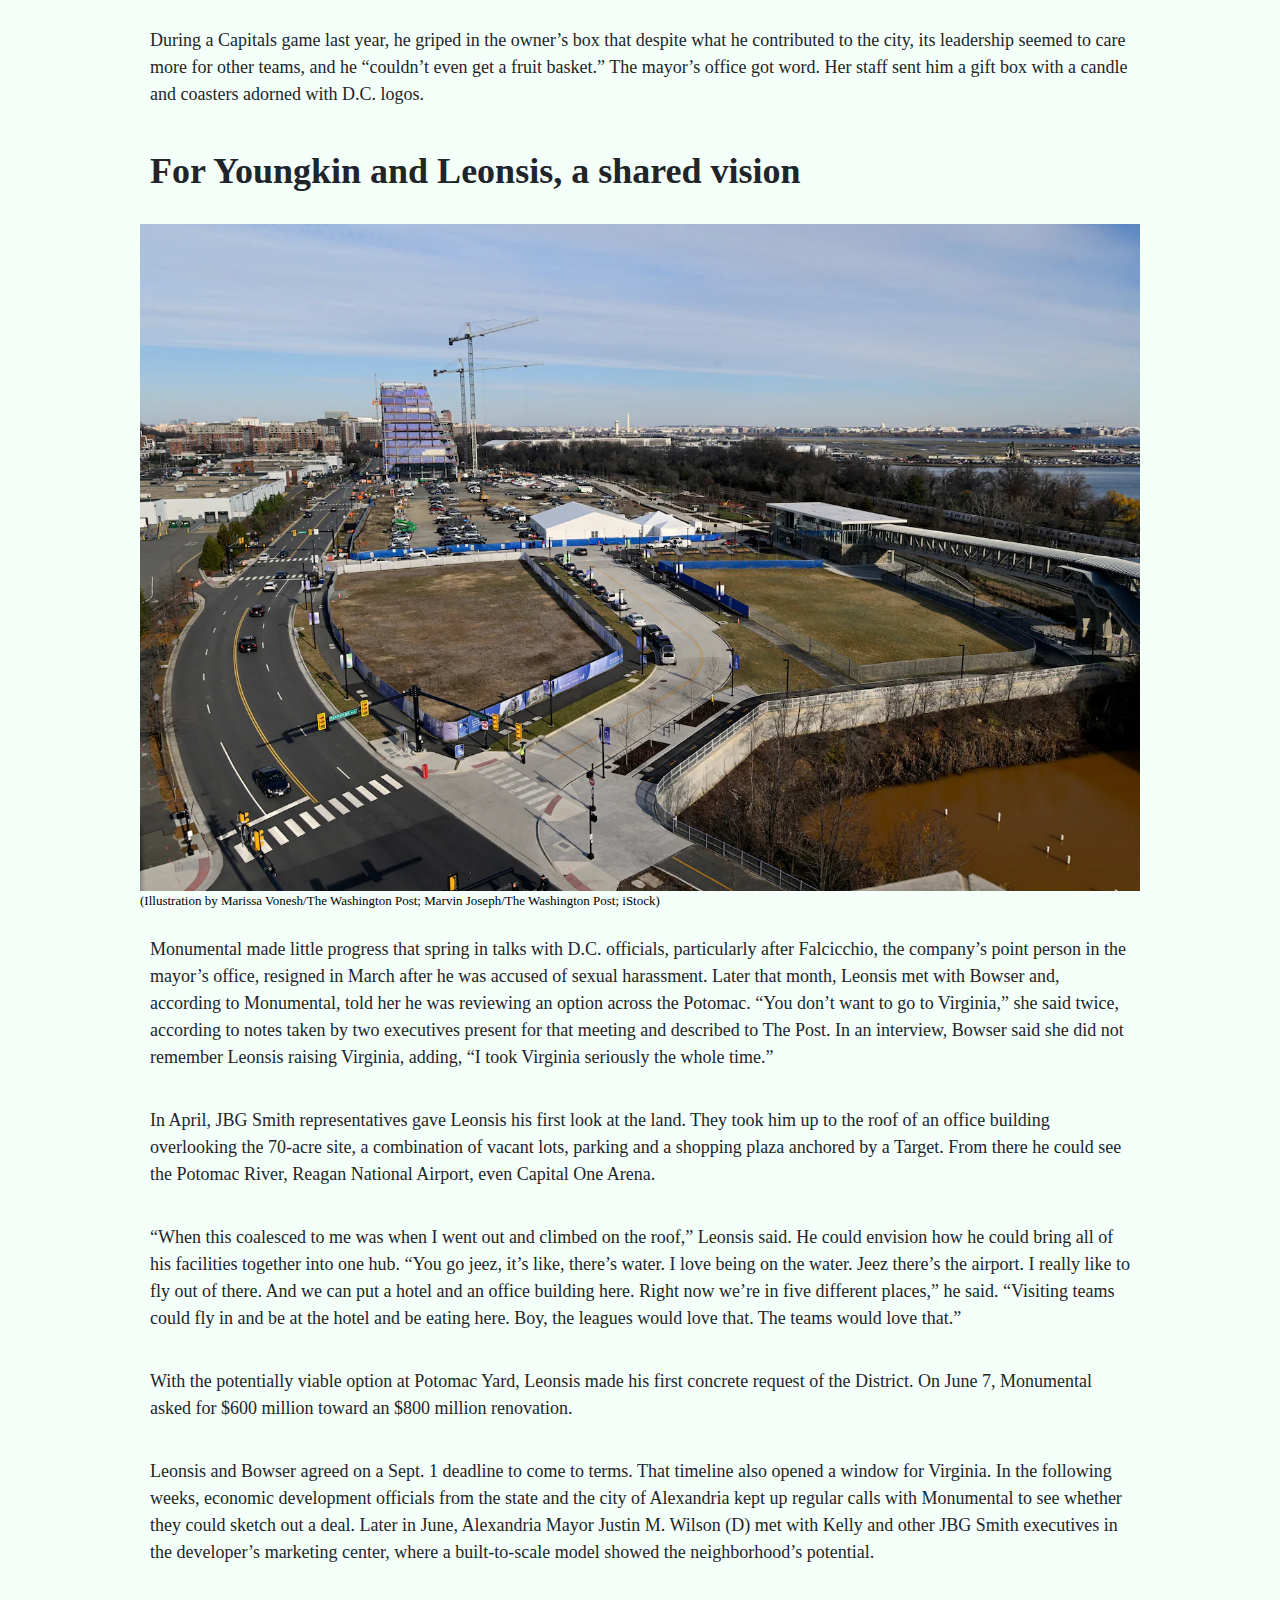
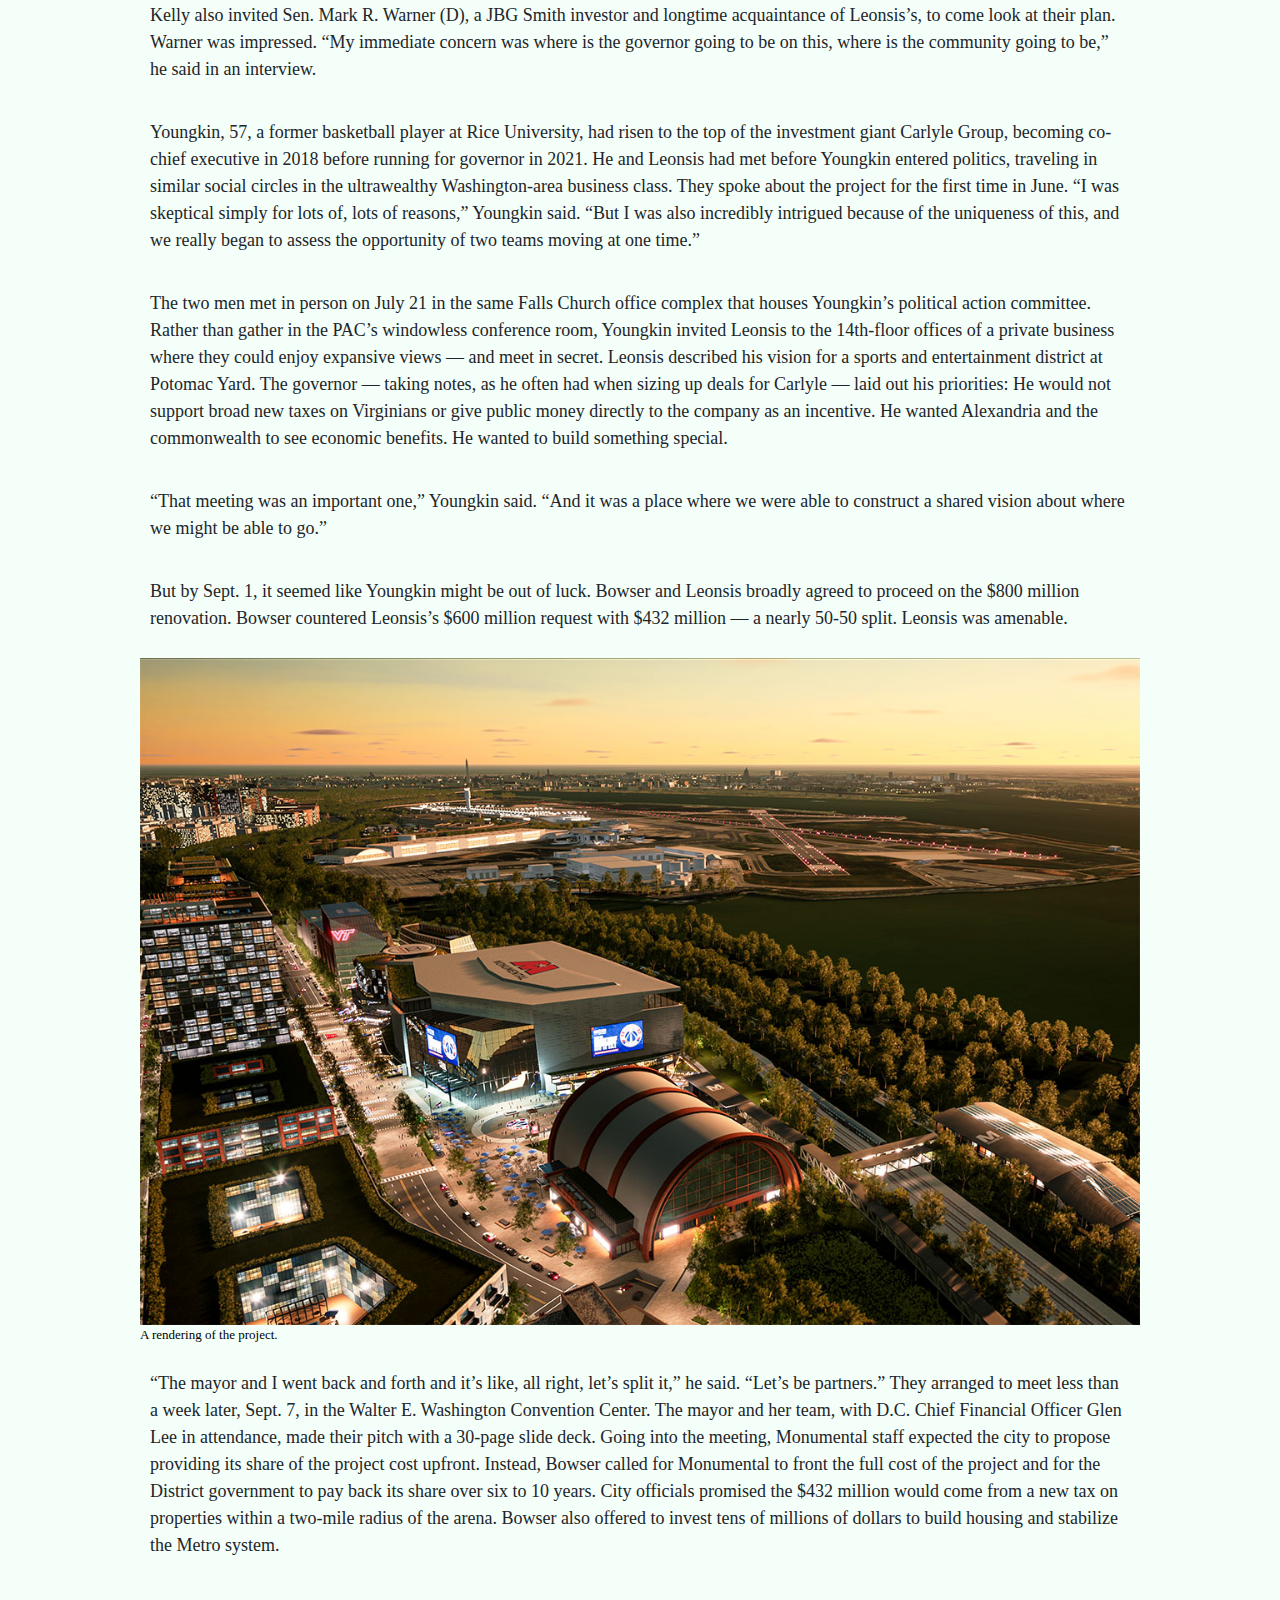
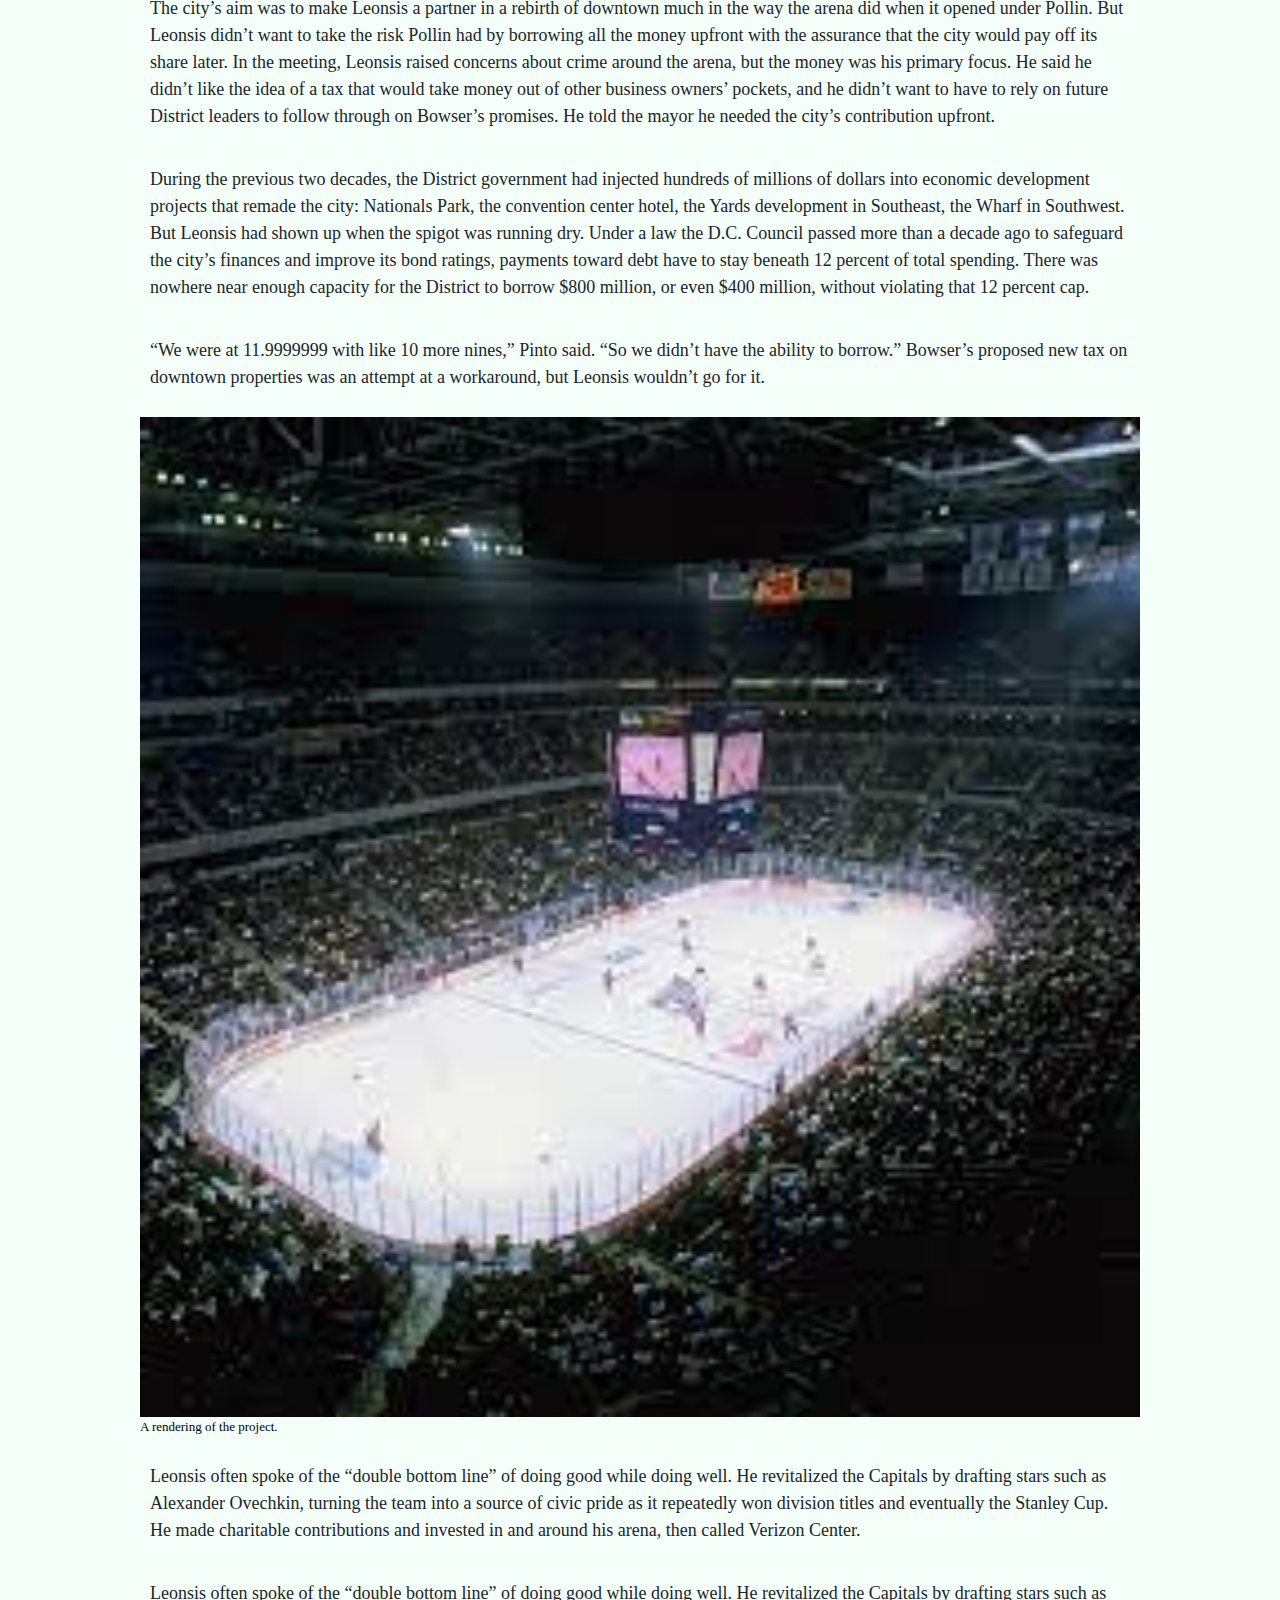
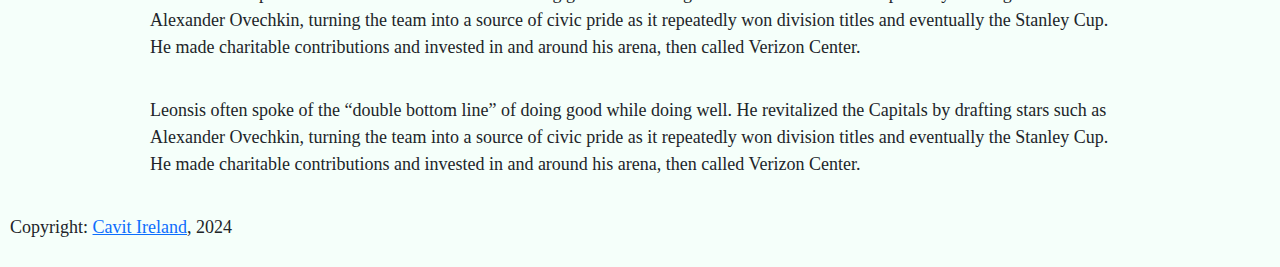
<file: final-project/index(copy 1).html>
<!doctype html>
<html lang="en">
    <head>
        <meta charset="utf-8" />
        <meta
            name="viewport"
            content="width=device-width, initial-scale=1, shrink-to-fit=no" />

        <!-- Bootstrap CSS -->
        <link
            href="https://cdn.jsdelivr.net/npm/bootstrap@5.3.3/dist/css/bootstrap.min.css"
            rel="stylesheet"
            integrity="sha384-QWTKZyjpPEjISv5WaRU9OFeRpok6YctnYmDr5pNlyT2bRjXh0JMhjY6hW+ALEwIH"
            crossorigin="anonymous" />

        <link href="style.css" rel="stylesheet" />
    </head>

    <body>
        <div class="container-fluid" id="topper">
            <div class="row">
                <div class="col-sm-6">
                    <img
                        src="ted.leonsis.jpeg"
                        alt="owner"
                        class="image"
                        id="hifive" />
                    <p class="caption">
                        Ted Leonsis with fans after his Washington Wizards won a
                        playoff game at Capital One Arena in April 2014. (Toni
                        L. Sandys/The Washington Post)
                    </p>
                </div>

                <div class="col-sm-6">
                    <h1>
                        Inside Ted Leonsis’s decision to move Wizards, Capitals
                        to Virginia
                    </h1>
                    <p class="caption" id="byline">By Jonathan O'Connell</p>
                    <p class="caption" id="date">February 17, 2024</p>

                    <div class="pullquote">
                        <p>
                            <span class="quotemark">&ldquo;</span>If you had
                            offered this to me earlier, I would have accepted
                            it.<span class="quotemark">&ldquo;</span>
                        </p>
                    </div>
                </div>
            </div>
        </div>
        <div class="container-fluid" id="content">
            <div class="row">
                <div class="col">
                    <p class="bodyparagraph">
                        The offer from the mayor was just what Ted Leonsis had
                        been looking for. For months, the billionaire owner of
                        the Washington Wizards and Capitals had been pressing
                        the D.C. government to pay at least half the cost of
                        modernizing his aging downtown arena. Now, in an email
                        on Dec. 10, a Sunday afternoon, Mayor Muriel E. Bowser
                        was offering just that — $500 million toward an $800
                        million project to keep his basketball and hockey teams
                        playing in the city for decades to come.
                    </p>
                    <p class="bodyparagraph">
                        Leonsis responded two hours later, saying he would
                        review the proposal right away and suggesting they meet.
                        On Tuesday morning, the mayor presented her offer at
                        Leonsis’s corporate offices at Capital One Arena, in a
                        conference room with windows overlooking the street
                        below. They spoke for an hour before the Democratic
                        mayor brought up the elephant in the room. She said she
                        had heard chatter that Republican Virginia Gov. Glenn
                        Youngkin was about to announce a deal to build an arena
                        for the teams on the other side of the Potomac River.
                        She asked Leonsis if it was true.
                    </p>
                    <p class="bodyparagraph">
                        This story has been reproduced as part of coursework for
                        the Philip Merrill College of Journalism at the
                        University of Maryland. It was originally published in
                        <a
                            href="https://www.washingtonpost.com/investigations/2024/02/17/wizards-capitals-leonsis-bowser-youngkin/"
                            target="_blank"
                            >The Washington Post.</a
                        >
                    </p>

                    <p class="bodyparagraph">
                        Leonsis spun 360 degrees in his chair. Nothing had been
                        signed, he said, but he acknowledged he would be joining
                        Youngkin for an announcement the next day. Suddenly, it
                        became clear: He hadn’t invited the mayor to his offices
                        to discuss her offer. He’d done it to tell her she was
                        too late. “If you would have offered this to me
                        earlier,” he said, “I would have accepted it.” Leonsis’s
                        decision to pull his teams out of the city represents a
                        consequential rupture in what has been a successful
                        partnership between a three-term mayor and an owner who
                        had invested in the District for more than two decades
                        and pledged to stay there. If local and state officials
                        in Virginia sign off, the move could also stall an
                        economic engine that has drawn more than 2 million
                        visitors per year to Chinatown, an area that has lately
                        struggled with empty storefronts, office vacancies and
                        crime.
                    </p>
                    <p class="bodyparagraph">
                        The follwing chart depicts the yearly average home game
                        attendance for both teams.
                    </p>
                    <div
                        class="flourish-embed flourish-chart"
                        data-src="visualisation/17931852">
                        <script src="https://public.flourish.studio/resources/embed.js"></script>
                    </div>

                    <p class="bodyparagraph">
                        The construction of a sports and entertainment complex
                        at the site Leonsis has chosen in Alexandria would
                        further shift wealth and spending to the prosperous
                        Northern Virginia suburbs. It would be a legacy-defining
                        coup for a Republican governor who has flirted with
                        running for president.
                    </p>
                    <p class="bodyparagraph">
                        The District faced competition from Virginia only
                        because Leonsis had begun quietly exploring a new home
                        for his teams in 2022, after years of complaining about
                        crime and the noise of buskers outside his arena. He had
                        come to believe the mayor was more interested in other
                        professional sports teams, particularly the Commanders,
                        whom Bowser was courting to return to the District.
                    </p>
                    <p class="bodyparagraph">
                        Leonsis first raised specific options for an arena
                        renovation with city officials in March 2022. Talks
                        dragged on for over a year, leaving the owner
                        frustrated.
                    </p>
                    <img src="stanleycup.jpeg" alt="stanley" class="image" />
                    <p class="bodycaption">
                        Leonsis waves to the crowd as Ovechkin hoists the
                        Stanley Cup during a celebratory parade in D.C. in June
                        2018. (Jonathan Newton/The Washington Post)
                    </p>
                    <div class="col-sm-12" id="vidcap">
                        <p>
                            Capital Center holds a lot of memories for DMV
                            sports fans. Here's Alex Ovechkin lifiting the
                            Stanley Cup in 2019.
                        </p>
                        <iframe
                            id="video"
                            width="420"
                            height="315"
                            src="https://www.youtube.com/embed/ZiezsZrOHAo">
                        </iframe>
                    </div>
                    <p class="bodyparagraph">
                        In her negotiations to keep the Wizards and the Capitals
                        from leaving, the mayor was hobbled by the city’s
                        self-imposed limit on borrowing, which prevented her
                        from offering the money Leonsis said he needed upfront.
                        Not until six days before the meeting at his corporate
                        offices did a major financial transaction allow her to
                        offer hundreds of millions of dollars more upfront.
                    </p>
                    <p class="bodyparagraph">
                        This account of months of secret negotiations that
                        culminated in Leonsis’s decision to leave the District
                        draws from interviews with him, Bowser and Youngkin, as
                        well as with more than three dozen political leaders,
                        government officials and business executives. Many of
                        them spoke on the condition of anonymity to describe
                        sensitive conversations. The Washington Post also
                        obtained emails and planning and financial documents
                        that figured into the discussions.
                    </p>
                    <p class="bodyparagraph">
                        Leonsis, 67, said that in the end his decision did not
                        hinge on crime, noise or feeling underappreciated. It
                        wasn’t even about money, he claimed. “This was about the
                        future,” he said, and the chance to build something
                        special on a bigger plot of land. “We can continue to
                        innovate and build new things if we want, as part of
                        this partnership. It was … well, we can make a more
                        bespoke experience.”
                    </p>
                    <div
                        class="flourish-embed flourish-chart"
                        data-src="visualisation/17932236">
                        <script src="https://public.flourish.studio/resources/embed.js"></script>
                    </div>

                    <p class="bodyparagraph">
                        Bowser, 51, said she’s not sure Leonsis seriously
                        considered the offers she made last fall given how
                        valuable a new Virginia arena could be for Monumental
                        Sports and Entertainment, his company that he plans to
                        take public.
                    </p>
                    <p class="bodyparagraph">
                        “I think it’s really simple. Ted wants to build from the
                        ground up. He wants a large, undeveloped parcel,” she
                        said. “He wants a bigger uplift for his investment than
                        he could get in Washington. And he should be honest
                        about that.”
                    </p>
                    <p class="bodyparagraph">
                        The agreement between Leonsis and Youngkin is not a done
                        deal. It requires passage by the Virginia General
                        Assembly and the Alexandria City Council, which together
                        must approve borrowing nearly $1.5 billion — and kick in
                        more than $300 million for transportation, a parking
                        facility and concert hall. A powerful Senate Democrat
                        has objected to Youngkin’s plan, Alexandria residents
                        have raised traffic concerns, and Bowser has sparred
                        with Monumental over whether Leonsis’s lease requires
                        that the teams remain in the building until 2047.
                    </p>
                    <div class="pullquote2">
                        <p>
                            <span class="quotemark">&ldquo;</span>I have nothing
                            firm from the city.<span class="quotemark"
                                >&ldquo;</span
                            >
                        </p>
                        <img src="leonsis.avif" alt="strings" class="image" />
                        <p class="bodycaption">
                            (Illustration by Marissa Vonesh/The Washington Post;
                            Marvin Joseph/The Washington Post; iStock)
                        </p>
                    </div>
                    <p class="bodyparagraph">
                        The morning after Leonsis told Bowser she was too late,
                        he and Youngkin stood on a stage together inside a
                        heated tent at Potomac Yard in Alexandria. They
                        announced that the site, a former rail yard, would be
                        the new home for the Washington Wizards and Washington
                        Capitals.
                    </p>
                    <p class="bodyparagraph">
                        Although some elected officials and Alexandria business
                        leaders celebrated, there was immediate blowback. D.C.
                        activists protested outside the downtown arena,
                        Alexandria residents began organizing in opposition and
                        former Wizards star Bradley Beal filmed a video urging
                        Leonsis to reconsider. On national television, ESPN host
                        Tony Kornheiser called the move “villainy.”
                    </p>
                    <p class="bodyparagraph">
                        The Chinatown area of downtown was pockmarked by empty
                        lots and vacant buildings in 1994, when construction
                        contractor Abe Pollin proposed building an arena there.
                        His two professional sports teams, the Capitals and the
                        basketball franchise then known as the Bullets, had
                        spent years playing home games at a stadium in suburban
                        Maryland. He wanted them to play in the heart of the
                        city.
                    </p>
                    <p class="bodyparagraph">
                        The District government offered five acres between Sixth
                        and Seventh streets NW for the project, but the city’s
                        finances were in ruins. If Pollin wanted his arena, he
                        would have to build the $220 million project himself —
                        and he did, borrowing heavily to do it. D.C. provided a
                        below-market land lease and tax benefits that helped pay
                        part of the debt over time. The 20,674-seat venue opened
                        as MCI Center in 1997.
                    </p>
                    <p class="bodyparagraph">
                        Two years later, Pollin sold majority control of the
                        Capitals to Leonsis, a grandson of Greek immigrants who
                        became the first in his family to graduate from college
                        when he got his degree from Georgetown University.
                        Leonsis founded a software-catalogue business and sold
                        it at age 27, walking away with $20 million, and later
                        became a senior executive at the early internet giant
                        AOL.
                    </p>
                    <p class="bodyparagraph">
                        After Pollin died in 2009, Leonsis added a majority
                        stake in the Wizards and the arena. Chinatown was
                        booming, and Pollin was being credited for making it
                        happen. Law firms were moving in, retailers were
                        competing for storefronts and the sidewalks were teeming
                        with visitors. D.C. renamed the block of F Street NW
                        next to the arena Abe Pollin Way.
                    </p>
                    <p class="bodyparagraph">
                        Along with the arena, Leonsis acquired Pollin’s mortgage
                        — something he has often referred to as “the worst
                        building deal in professional sports.” The Washington
                        Nationals play in a baseball stadium that was almost
                        completely paid for by the District. By contrast,
                        Leonsis pays around $21 million annually on a mortgage,
                        according to Monumental.
                    </p>
                    <p class="bodyparagraph">
                        When Bowser began her first term as mayor in 2015, she
                        couldn’t have gotten off to a better start with Leonsis.
                        A District native, she had served eight years on the
                        D.C. Council and took a more pro-business approach than
                        some of her colleagues.
                    </p>

                    <img src="capsfans.webp" alt="fans" class="image" />
                    <p class="bodycaption">
                        Washington Capitals fans celebrate at Capital One Arena
                        after Alexander Ovechkin reached 1,500 career points on
                        Dec. 7. (Craig Hudson for The Washington Post)
                    </p>
                    <p class="bodyparagraph">
                        Eight months after she took office, the two agreed to
                        build a $65 million, 4,200-seat facility in Southeast
                        Washington where the Wizards would practice and two
                        other Leonsis basketball teams, the Washington Mystics
                        and Capital City Go-Go, would play home games. The
                        District paid more than 90 percent of the cost, and
                        Monumental brought fans to one of the poorest parts of
                        the city.
                    </p>
                    <p class="bodyparagraph">
                        At a news conference announcing the deal, Leonsis gave
                        the new mayor a peck on the cheek. “I think we have the
                        most dynamic and accomplished mayor of any major city in
                        our country,” he said. Bowser smiled and bowed. They
                        both wanted a long-term pact to keep his NBA and NHL
                        teams downtown.
                    </p>
                    <p class="bodyparagraph">
                        Bowser was well aware of the price that was paid when
                        then-D.C. Mayor Sharon Pratt failed to reach a stadium
                        deal with Jack Kent Cooke, the owner of Washington’s NFL
                        franchise, in the early 1990s. Cooke moved his team to
                        Maryland, and Pratt lost her reelection bid after one
                        term.
                    </p>
                    <p class="bodyparagraph">
                        Leonsis often spoke of the “double bottom line” of doing
                        good while doing well. He revitalized the Capitals by
                        drafting stars such as Alexander Ovechkin, turning the
                        team into a source of civic pride as it repeatedly won
                        division titles and eventually the Stanley Cup. He made
                        charitable contributions and invested in and around his
                        arena, then called Verizon Center.
                    </p>
                    <p class="bodyparagraph">
                        He told The Post in 2016 that he would never leave.
                        “Have we talked to Virginia? We have not. Have we talked
                        to Maryland? We have not. I would never do that. My goal
                        would be stay where we are or stay within the city.”
                    </p>
                    <p class="subheader">Frustrations mount</p>
                    <p class="bodyparagraph">
                        As time went on, though, Leonsis chafed at what he
                        viewed as city officials’ lack of urgency in addressing
                        conditions around the arena. Buskers and street
                        musicians — sometimes with full drum sets and amplifiers
                        — were so loud below Leonsis’s office at the arena that
                        he covered windows with thick wooden shelving.
                    </p>
                    <p class="bodyparagraph">
                        In 2018, three D.C. Council members introduced a bill to
                        crack down on amplified noise, an effort spurred by
                        complaints from downtown residents and business owners.
                        The measure went nowhere in the face of opposition from
                        street musicians and activists who said it would stifle
                        cultural expression. Council members introduced the bill
                        again in 2019, and again it stalled.
                    </p>
                    <img src="suit.webp" alt="suits" class="image" />
                    <p class="bodycaption">
                        Leonsis arrives for his news conference in Alexandria,
                        Va., on Dec. 13., to announce the Potomac Yard project.
                        (John McDonnell/The Washington Post)
                    </p>
                    <p class="bodyparagraph">
                        When council member Brooke Pinto (D-Ward 2) took office
                        in June 2020, she heard from Monumental representatives
                        almost immediately. They complained about crime around
                        the arena, regulations affecting the business and the
                        buskers’ loud noise.
                    </p>
                    <p class="bodyparagraph">
                        “Their displeasure with some of what was going on in the
                        city was very clear, and they made that known in all of
                        my meetings with them,” Pinto said. In 2021, Pinto
                        co-sponsored the council’s third attempt at anti-noise
                        legislation. Again, it failed to pass.
                    </p>
                    <p class="bodyparagraph">
                        Besides the noise, Leonsis was concerned about public
                        safety and the vacancies that spread as office workers
                        remained home following the worst of the covid-19
                        pandemic. “Covid changed the world in every city,” said
                        Raul Fernandez, one of Monumental’s minority owners and
                        a friend of Leonsis’s since their AOL days. “Some cities
                        handled it better than others, and some handled being on
                        the other side of covid better than others.”
                    </p>
                    <p class="bodyparagraph">
                        Violent crime fell citywide from 2021 to 2022, but it
                        rose 46 percent in the area within a half-mile of the
                        arena, according to police data. Robberies jumped 84
                        percent.
                    </p>

                    <p class="bodyparagraph">
                        Leonsis and his staff told the D.C. Council and the
                        mayor’s office that they weren’t doing enough to address
                        violence, drug use, homelessness and struggling
                        businesses around the arena and the practice facility in
                        Southeast. The crime was putting staff and fans at risk,
                        they said, and they repeatedly asked city officials to
                        assign more police to the areas around Monumental’s
                        facilities.
                    </p>
                    <p class="bodyparagraph">
                        Bowser dispatched her chief of staff and deputy mayor
                        for planning and economic development, John Falcicchio,
                        to visit Leonsis in mid-2022. As Leonsis tried to
                        discuss his concerns about the number of businesses
                        closing in the area and the increase in crime, music
                        from the street below interrupted their conversation.
                    </p>
                    <img src="kpop.webp" alt="kpop" class="image" />
                    <p class="bodycaption">
                        The K-pop group NCT Dream performs at Capital One on
                        Dec. 11. (Kyle Gustafson for The Washington Post)
                    </p>
                    <p class="subheader">Looking to upgrade</p>
                    <p class="bodyparagraph">
                        By that time, Leonsis had begun to feel that the
                        25-year-old arena’s corridors, retail spaces and
                        club-level seating lagged behind competitors and needed
                        to be updated. In March 2022, company representatives
                        and Falcicchio had begun analyzing three possibilities:
                        a $355 million partial renovation, an $820 million full
                        renovation and a $1.5 billion newly built arena.
                        Monumental decided to pursue the full renovation, in
                        part because it could yield more “high value” seats that
                        were closer to the floor and a range of new luxury and
                        premium suites to maximize ticket revenue.
                    </p>

                    <p class="bodyparagraph">
                        The discussions were progressing enough that Monumental
                        continued to invest in and around what had been renamed
                        Capital One Arena. In 2022, it completed $125 million in
                        upgrades from the previous decade and prepared to begin
                        spending another $85 million.
                    </p>
                    <p class="bodyparagraph">
                        In December, Leonsis celebrated the anniversary with a
                        blog post. “Cheers to 25 MORE years!” he wrote. But
                        behind the scenes, as the mayor began her third term and
                        declared reviving downtown a top priority, Leonsis had
                        started to look outside the city. His staff sent
                        criteria for a new arena location to economic
                        development officials in Virginia, who began looking for
                        possible sites on the company’s behalf.
                    </p>
                    <p class="bodyparagraph">
                        On Dec. 30, 2022, a state economic development official
                        in Richmond sent emails to several localities in
                        Northern Virginia. They were looking for potential
                        sports arena sites for a “highly confidential prospect.”
                        The secret endeavor had a code name, the emails said:
                        “Project Potter.” The emails laid out Monumental’s
                        requirements: 10-12 acres for the arena, an additional
                        5-16 acres for parking, 5-17 acres for training
                        facilities and 10-75 acres for a “mixed-use complex
                        (commercial, residential, entertainment).”
                    </p>
                    <p class="bodyparagraph">
                        Another desire was “a community that would welcome the
                        engagement of approximately 2.5M+ people annually
                        through games, concerts and events.” Virginia officials
                        came back to Leonsis with a few potential sites outside
                        the Beltway. Monumental also had preliminary talks with
                        Maryland officials, who floated the idea of a new arena
                        near the teams’ previous home, in Landover, according to
                        Monumental. The company wasn’t interested.
                    </p>
                    <p class="bodyparagraph">
                        But Leonsis wasn’t happy in the District, either. He
                        felt his teams were not a top priority for the mayor and
                        her staff, who had been working to woo the Washington
                        Commanders from Maryland to their old home on the
                        Anacostia River. “I started hearing, ‘Well we want to
                        bring the football team back,’” he said. The city’s
                        baseball stadium needed repairs as well, he added. “They
                        had to make investments. I go, ‘I don’t have a high
                        level of confidence that I’m at the top of the stack.’”
                    </p>
                    <p class="bodyparagraph">
                        During a Capitals game last year, he griped in the
                        owner’s box that despite what he contributed to the
                        city, its leadership seemed to care more for other
                        teams, and he “couldn’t even get a fruit basket.” The
                        mayor’s office got word. Her staff sent him a gift box
                        with a candle and coasters adorned with D.C. logos.
                    </p>
                    <p class="subheader">
                        For Youngkin and Leonsis, a shared vision
                    </p>
                    <img src="potomac.webp" alt="newsite" class="image" />
                    <p class="bodycaption">
                        (Illustration by Marissa Vonesh/The Washington Post;
                        Marvin Joseph/The Washington Post; iStock)
                    </p>

                    <p class="bodyparagraph">
                        Monumental made little progress that spring in talks
                        with D.C. officials, particularly after Falcicchio, the
                        company’s point person in the mayor’s office, resigned
                        in March after he was accused of sexual harassment.
                        Later that month, Leonsis met with Bowser and, according
                        to Monumental, told her he was reviewing an option
                        across the Potomac. “You don’t want to go to Virginia,”
                        she said twice, according to notes taken by two
                        executives present for that meeting and described to The
                        Post. In an interview, Bowser said she did not remember
                        Leonsis raising Virginia, adding, “I took Virginia
                        seriously the whole time.”
                    </p>
                    <p class="bodyparagraph">
                        In April, JBG Smith representatives gave Leonsis his
                        first look at the land. They took him up to the roof of
                        an office building overlooking the 70-acre site, a
                        combination of vacant lots, parking and a shopping plaza
                        anchored by a Target. From there he could see the
                        Potomac River, Reagan National Airport, even Capital One
                        Arena.
                    </p>
                    <p class="bodyparagraph">
                        “When this coalesced to me was when I went out and
                        climbed on the roof,” Leonsis said. He could envision
                        how he could bring all of his facilities together into
                        one hub. “You go jeez, it’s like, there’s water. I love
                        being on the water. Jeez there’s the airport. I really
                        like to fly out of there. And we can put a hotel and an
                        office building here. Right now we’re in five different
                        places,” he said. “Visiting teams could fly in and be at
                        the hotel and be eating here. Boy, the leagues would
                        love that. The teams would love that.”
                    </p>
                    <p class="bodyparagraph">
                        With the potentially viable option at Potomac Yard,
                        Leonsis made his first concrete request of the District.
                        On June 7, Monumental asked for $600 million toward an
                        $800 million renovation.
                    </p>
                    <p class="bodyparagraph">
                        Leonsis and Bowser agreed on a Sept. 1 deadline to come
                        to terms. That timeline also opened a window for
                        Virginia. In the following weeks, economic development
                        officials from the state and the city of Alexandria kept
                        up regular calls with Monumental to see whether they
                        could sketch out a deal. Later in June, Alexandria Mayor
                        Justin M. Wilson (D) met with Kelly and other JBG Smith
                        executives in the developer’s marketing center, where a
                        built-to-scale model showed the neighborhood’s
                        potential.
                    </p>
                    <p class="bodyparagraph">
                        Kelly also invited Sen. Mark R. Warner (D), a JBG Smith
                        investor and longtime acquaintance of Leonsis’s, to come
                        look at their plan. Warner was impressed. “My immediate
                        concern was where is the governor going to be on this,
                        where is the community going to be,” he said in an
                        interview.
                    </p>
                    <p class="bodyparagraph">
                        Youngkin, 57, a former basketball player at Rice
                        University, had risen to the top of the investment giant
                        Carlyle Group, becoming co-chief executive in 2018
                        before running for governor in 2021. He and Leonsis had
                        met before Youngkin entered politics, traveling in
                        similar social circles in the ultrawealthy
                        Washington-area business class. They spoke about the
                        project for the first time in June. “I was skeptical
                        simply for lots of, lots of reasons,” Youngkin said.
                        “But I was also incredibly intrigued because of the
                        uniqueness of this, and we really began to assess the
                        opportunity of two teams moving at one time.”
                    </p>
                    <p class="bodyparagraph">
                        The two men met in person on July 21 in the same Falls
                        Church office complex that houses Youngkin’s political
                        action committee. Rather than gather in the PAC’s
                        windowless conference room, Youngkin invited Leonsis to
                        the 14th-floor offices of a private business where they
                        could enjoy expansive views — and meet in secret.
                        Leonsis described his vision for a sports and
                        entertainment district at Potomac Yard. The governor —
                        taking notes, as he often had when sizing up deals for
                        Carlyle — laid out his priorities: He would not support
                        broad new taxes on Virginians or give public money
                        directly to the company as an incentive. He wanted
                        Alexandria and the commonwealth to see economic
                        benefits. He wanted to build something special.
                    </p>
                    <p class="bodyparagraph">
                        “That meeting was an important one,” Youngkin said. “And
                        it was a place where we were able to construct a shared
                        vision about where we might be able to go.”
                    </p>

                    <p class="bodyparagraph">
                        But by Sept. 1, it seemed like Youngkin might be out of
                        luck. Bowser and Leonsis broadly agreed to proceed on
                        the $800 million renovation. Bowser countered Leonsis’s
                        $600 million request with $432 million — a nearly 50-50
                        split. Leonsis was amenable.
                    </p>
                    <img src="newsite.jpeg" alt="render" class="image" />
                    <p class="bodycaption">A rendering of the project.</p>
                    <p class="bodyparagraph">
                        “The mayor and I went back and forth and it’s like, all
                        right, let’s split it,” he said. “Let’s be partners.”
                        They arranged to meet less than a week later, Sept. 7,
                        in the Walter E. Washington Convention Center. The mayor
                        and her team, with D.C. Chief Financial Officer Glen Lee
                        in attendance, made their pitch with a 30-page slide
                        deck. Going into the meeting, Monumental staff expected
                        the city to propose providing its share of the project
                        cost upfront. Instead, Bowser called for Monumental to
                        front the full cost of the project and for the District
                        government to pay back its share over six to 10 years.
                        City officials promised the $432 million would come from
                        a new tax on properties within a two-mile radius of the
                        arena. Bowser also offered to invest tens of millions of
                        dollars to build housing and stabilize the Metro system.
                    </p>
                    <p class="bodyparagraph">
                        The city’s aim was to make Leonsis a partner in a
                        rebirth of downtown much in the way the arena did when
                        it opened under Pollin. But Leonsis didn’t want to take
                        the risk Pollin had by borrowing all the money upfront
                        with the assurance that the city would pay off its share
                        later. In the meeting, Leonsis raised concerns about
                        crime around the arena, but the money was his primary
                        focus. He said he didn’t like the idea of a tax that
                        would take money out of other business owners’ pockets,
                        and he didn’t want to have to rely on future District
                        leaders to follow through on Bowser’s promises. He told
                        the mayor he needed the city’s contribution upfront.
                    </p>
                    <p class="bodyparagraph">
                        During the previous two decades, the District government
                        had injected hundreds of millions of dollars into
                        economic development projects that remade the city:
                        Nationals Park, the convention center hotel, the Yards
                        development in Southeast, the Wharf in Southwest. But
                        Leonsis had shown up when the spigot was running dry.
                        Under a law the D.C. Council passed more than a decade
                        ago to safeguard the city’s finances and improve its
                        bond ratings, payments toward debt have to stay beneath
                        12 percent of total spending. There was nowhere near
                        enough capacity for the District to borrow $800 million,
                        or even $400 million, without violating that 12 percent
                        cap.
                    </p>
                    <p class="bodyparagraph">
                        “We were at 11.9999999 with like 10 more nines,” Pinto
                        said. “So we didn’t have the ability to borrow.”
                        Bowser’s proposed new tax on downtown properties was an
                        attempt at a workaround, but Leonsis wouldn’t go for it.
                    </p>
 <img src="MCIarena.jpeg" alt="mci" class="image" />
                    <p class="bodycaption">A rendering of the project.</p>
                    
                    <p class="bodyparagraph">
                        Leonsis often spoke of the “double bottom line” of doing
                        good while doing well. He revitalized the Capitals by
                        drafting stars such as Alexander Ovechkin, turning the
                        team into a source of civic pride as it repeatedly won
                        division titles and eventually the Stanley Cup. He made
                        charitable contributions and invested in and around his
                        arena, then called Verizon Center.
                    </p>
                    <p class="bodyparagraph">
                        Leonsis often spoke of the “double bottom line” of doing
                        good while doing well. He revitalized the Capitals by
                        drafting stars such as Alexander Ovechkin, turning the
                        team into a source of civic pride as it repeatedly won
                        division titles and eventually the Stanley Cup. He made
                        charitable contributions and invested in and around his
                        arena, then called Verizon Center.
                    </p>
                    <p class="bodyparagraph">
                        Leonsis often spoke of the “double bottom line” of doing
                        good while doing well. He revitalized the Capitals by
                        drafting stars such as Alexander Ovechkin, turning the
                        team into a source of civic pride as it repeatedly won
                        division titles and eventually the Stanley Cup. He made
                        charitable contributions and invested in and around his
                        arena, then called Verizon Center.
                    </p>
                </div>
            </div>
        </div>
        <footer>
            <p class="footer">
                Copyright:
                <a href="mailto:cireland@terpmail.umd.edu">Cavit Ireland</a>,
                2024
            </p>
        </footer>
    </body>
</html>
</file>
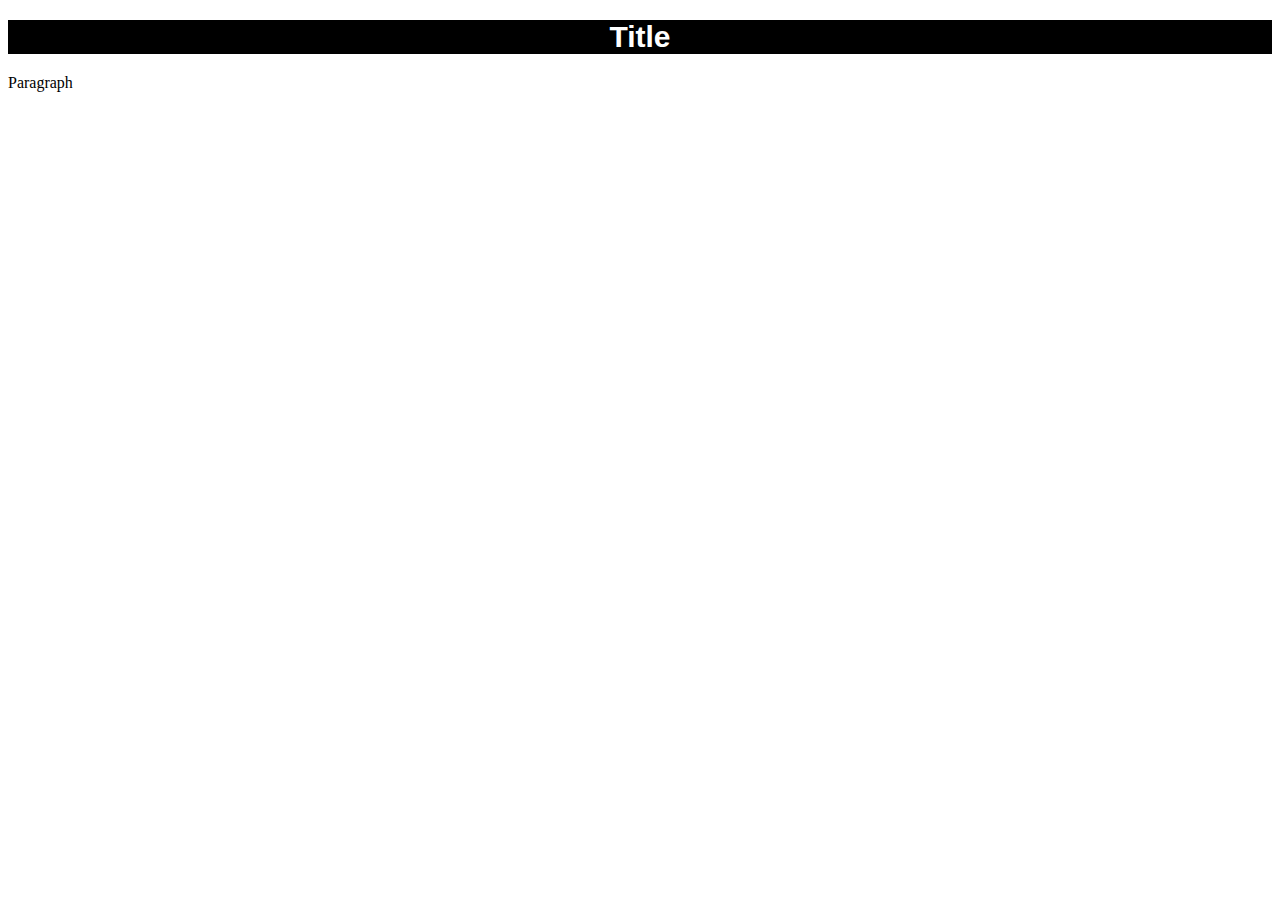
<file: styling-assignment/styled-text.html>
<!DOCTYPE html>
<html lang="en">
    <head>
        <title>Stytled Text</title>
        <link href="style.css" rel="stylesheet" />
    </head>

    <body>
        <h1>Title</h1>
        <p>Paragraph</p>
    </body>
</html>
</file>
<file: button-assignment/style.css>
button {
    background-color: red;
    color: white;
    font-size: 30px;
    width: 200px;
}
</file>
<file: final-project/style.css>
@media {
    img {
        width: 100%;
    }

    #topper {
        /*background-image: url(ted.leonsis.jpeg); background-size: cover;*/
        background-color: #20171c;
    }
    body {
        background-color: mintcream;font-size: large;
    }
    h1 {
        background-color: #20171c;
        padding: 15px 10px 15px 10px;
        color: aliceblue;
        font-family: "Yeseva One", serif;
        font-weight: 400;
        font-style: normal;
    }

    .caption {
        font-family: "Yeseva One", serif;
        font-weight: 20;
        font-style: normal;
        color: aliceblue;
        font-size: 80%;
    }
    .bodycaption {
        font-family: "Yeseva One", serif;
        font-weight: 20;
        font-style: normal;
        color: black;
        font-size: small;
    }
    #hifive {
        font-size: 80%;
    }
    .bodyparagraph {
        font-family: "Yeseva One", serif;
        font-optical-sizing: auto;
        font-weight: normal;
        font-style: normal;
        padding: 10px;
    }
    .subheader{
         font-family: "Yeseva One", serif;
        font-size: 200%;
        font-weight: bold;
        font-style: normal;
        padding: 10px;
    }
    .footer {
        font-family: "Yeseva One", serif;
        font-optical-sizing: auto;
        font-weight: lighter;
        font-style: normal;
        padding: 10px;
    }
    .pullquote {
        font-size: 40px;
        border-left: 3px solid #6b6e9f;
        font-family: "Crimson Text", serif;
        font-weight: 400;
        font-style: normal;
        color: azure;
        padding: 10px 10px 5px 5px;
    }
    .pullquote2 {
        font-size: 40px;
        border-left: 3px solid #6b6e9f;
        font-family: "Crimson Text", serif;
        font-weight: 400;
        font-style: normal;
        color: navy;
        padding: 10px 10px 5px 5px;
    }
    .quotemark {
        font-size: 120px;
        line-height: 50px;
    }
    #content {
        width: 60%;
        margin: auto;
    }
    .flourish-embed flourish-chart {
        width: 70%;
    }
    #vidcap {
        align-items: center;
        font-family: "Yeseva One", serif;
        font-weight: 40;
        font-style: normal;
        font-size: 150%;
        float: inherit;
        color: maroon;
    }
    #video {
        float: right;
        padding: 5px;
    }
}

@media (min-width: 576px) {
    #content {
        width: 80%;
        margin: auto;
    }
}
</file>
<file: online-portfolio/style.css>
/*
Color Pallette
beige - #d859
blue - #7ea8be


*/
@media{
img { 
    width: 200px;
    border: solid 8px;
    color: #d859;
   
}
    
button {
     background-color:#d1603d;
    color:white;
    border: none;
    font-family: "Ubuntu", sans-serif;
  font-weight: 400;
  font-style: normal;
    width: 200px;
    padding: 20px;
    margin: 20px;
        border-radius: 7px;
    
}

h1 {
    padding: 5px 40px 5px 0px; font-size: 50px
}

h2{padding: 5px 40px 20px 25px; }

h3{
    padding: 30px 25px 5px 5px;
    font-size: 25px
}
h4{ padding: 30px 25px 5px 5px;
        font-size: 25px
}
h5{
     padding: 30px 25px 5px 5px;
    font-size: 25px
}
 
   }
#nav{;
    padding: 10px 10px 10px 10px;
    background-color: #7ea8be; {text-align: center}
        
}
#skillsnav:hover{
    text-decoration: underline;
    text-align: center

    
}
#skillsnav{
    text-align: center
}
#expnav{
    text-align: center
}
#expnav:hover{
    text-decoration: underline;
    
}
#edunav{
    text-align: center
}
#edunav:hover{
    text-decoration: underline;
    
}
#contact{
    
}

#adobe{font-weight: bold;
    
}
#tech{
    font-weight: bold
}
#jobtitle{
    font-weight: bold; text-decoration: underline;
}
#umd{font-weight: bold; text-decoration: underline;
    
}
}
    
@media (min-width:576px){ h1{
    font-size: 30px;}
}
    
}
</file>
<file: Ireland - Online Portfolio/online-portfolio/style.css>
/*
Color Pallette
beige - #d859
blue - #7ea8be


*/
@media{
img { 
    width: 200px;
    border: solid 8px;
    color: #d859;
   
}
    
button {
     background-color:#d1603d;
    color:white;
    border: none;
    font-family: "Ubuntu", sans-serif;
  font-weight: 400;
  font-style: normal;
    width: 200px;
    padding: 20px;
    margin: 20px;
        border-radius: 7px;
    
}

h1 {
    padding: 5px 40px 5px 0px; font-size: 50px
}

h2{padding: 5px 40px 20px 25px; }

h3{
    padding: 30px 25px 5px 5px;
    font-size: 25px
}
h4{ padding: 30px 25px 5px 5px;
        font-size: 25px
}
h5{
     padding: 30px 25px 5px 5px;
    font-size: 25px
}
 
   }
#nav{;
    padding: 10px 10px 10px 10px;
    background-color: #7ea8be; {text-align: center}
        
}
#skillsnav:hover{
    text-decoration: underline;
    text-align: center

    
}
#skillsnav{
    text-align: center
}
#expnav{
    text-align: center
}
#expnav:hover{
    text-decoration: underline;
    
}
#edunav{
    text-align: center
}
#edunav:hover{
    text-decoration: underline;
    
}
#contact{
    
}

#adobe{font-weight: bold;
    
}
#tech{
    font-weight: bold
}
#jobtitle{
    font-weight: bold; text-decoration: underline;
}
#umd{font-weight: bold; text-decoration: underline;
    
}
}
    
@media (min-width:576px){ h1{
    font-size: 30px;}
}
    
}
</file>
<file: contact-me-button/style.css>
/*
MY COLOR PALETTE
Color 1 - #4c061d
Color 2 - #26677d
Color 3 - #d1603d
Color 4 - #eeebd3
Color 5 - #7faa74
*/

body {
    background-color:#eeebd3; 
    text-align: center
    
}

h1 { 
 font-family: "Ubuntu", sans-serif;
  font-weight: 700;
  font-style: normal;
    color:#26677d; 
    font-size:60px;
    text-align:center
}

h2{   
    font-family: "Ubuntu", sans-serif;
  font-weight: 500;
  font-style: normal;
    color: #4c061d;
    text-align:center

}

button {
    background-color:#d1603d;
    color:white;
    border: none;
    font-family: "Ubuntu", sans-serif;
  font-weight: 400;
  font-style: normal;
    width: 200px;
    padding: 20px;
    margin: 25px;
        border-radius: 7px
}

button:hover{ 
background-color:#4c061d;
    color: #7faa74;
    
}
</file>
<file: styling-assignment/style.css>
h1 {
                background-color: black;
                color: white;
                font-family: arial;
                font-size: 30px;
                text-align: center;
            }
</file>
